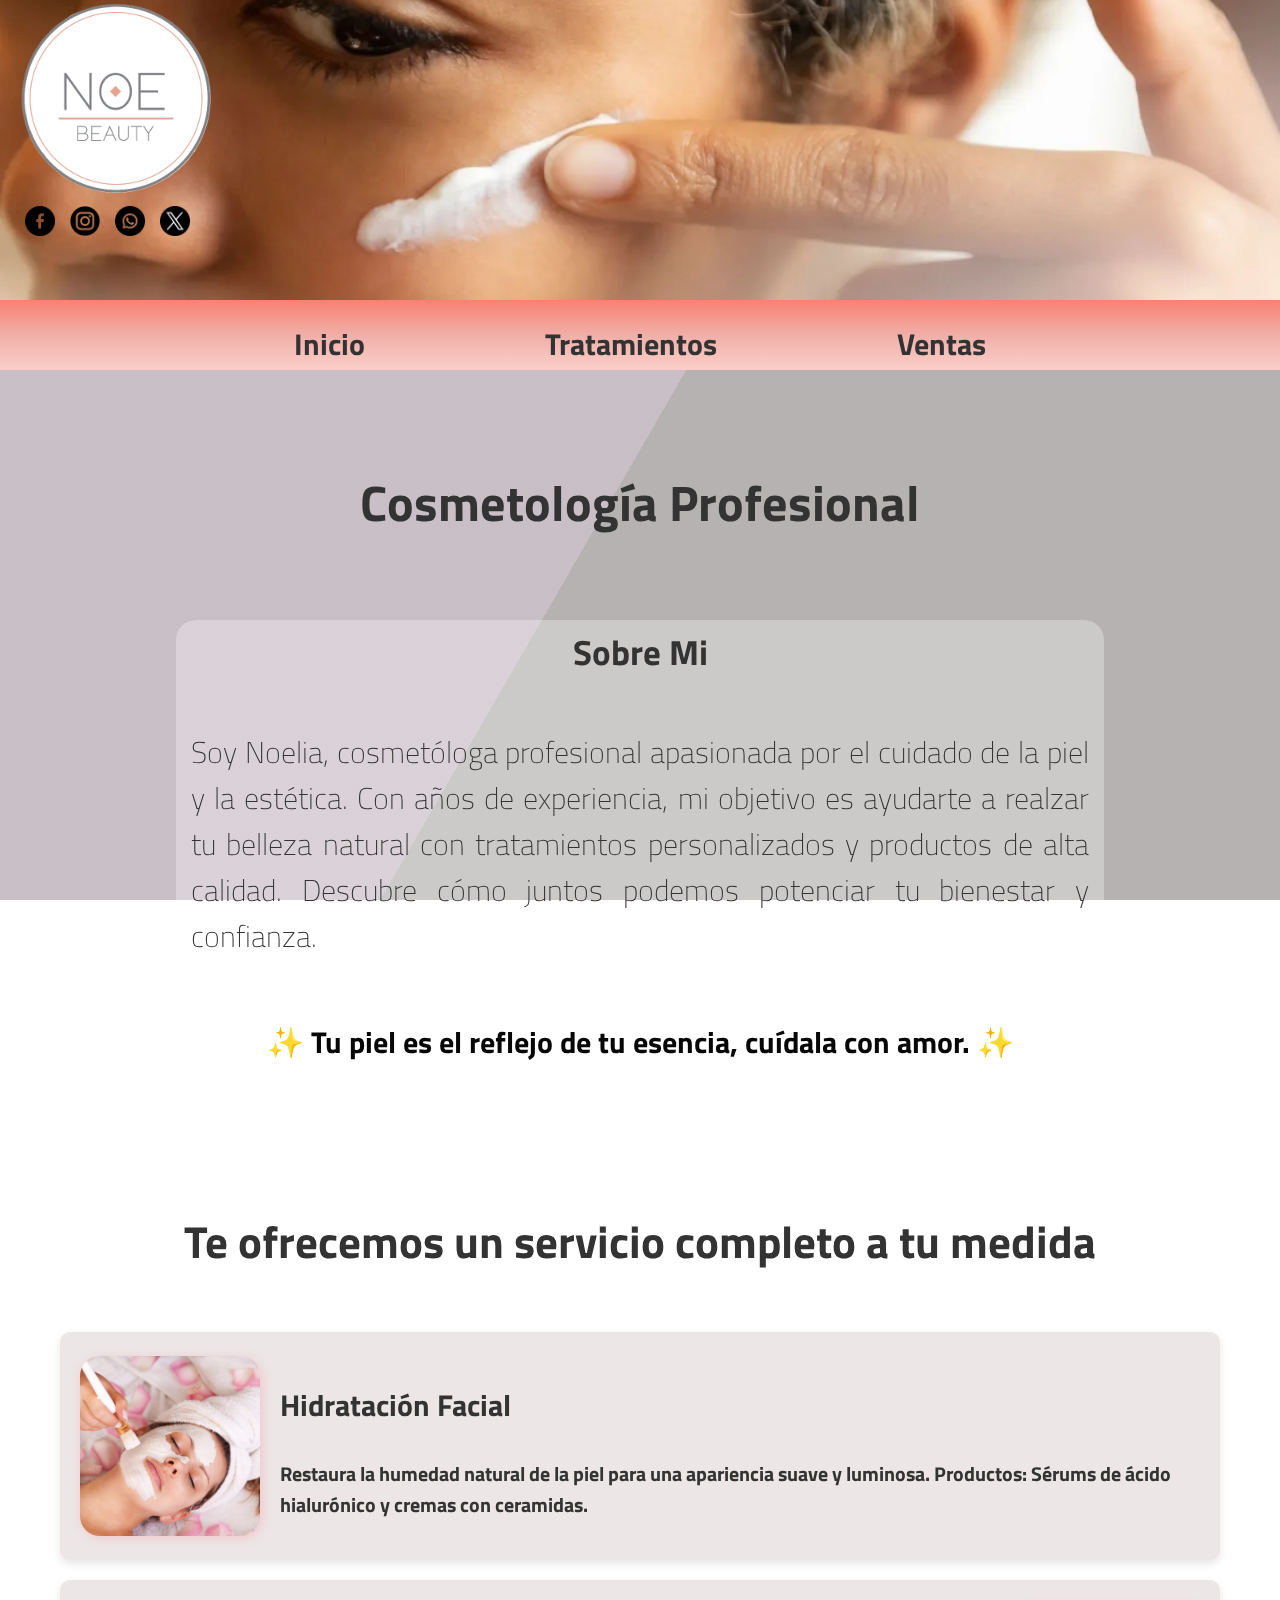
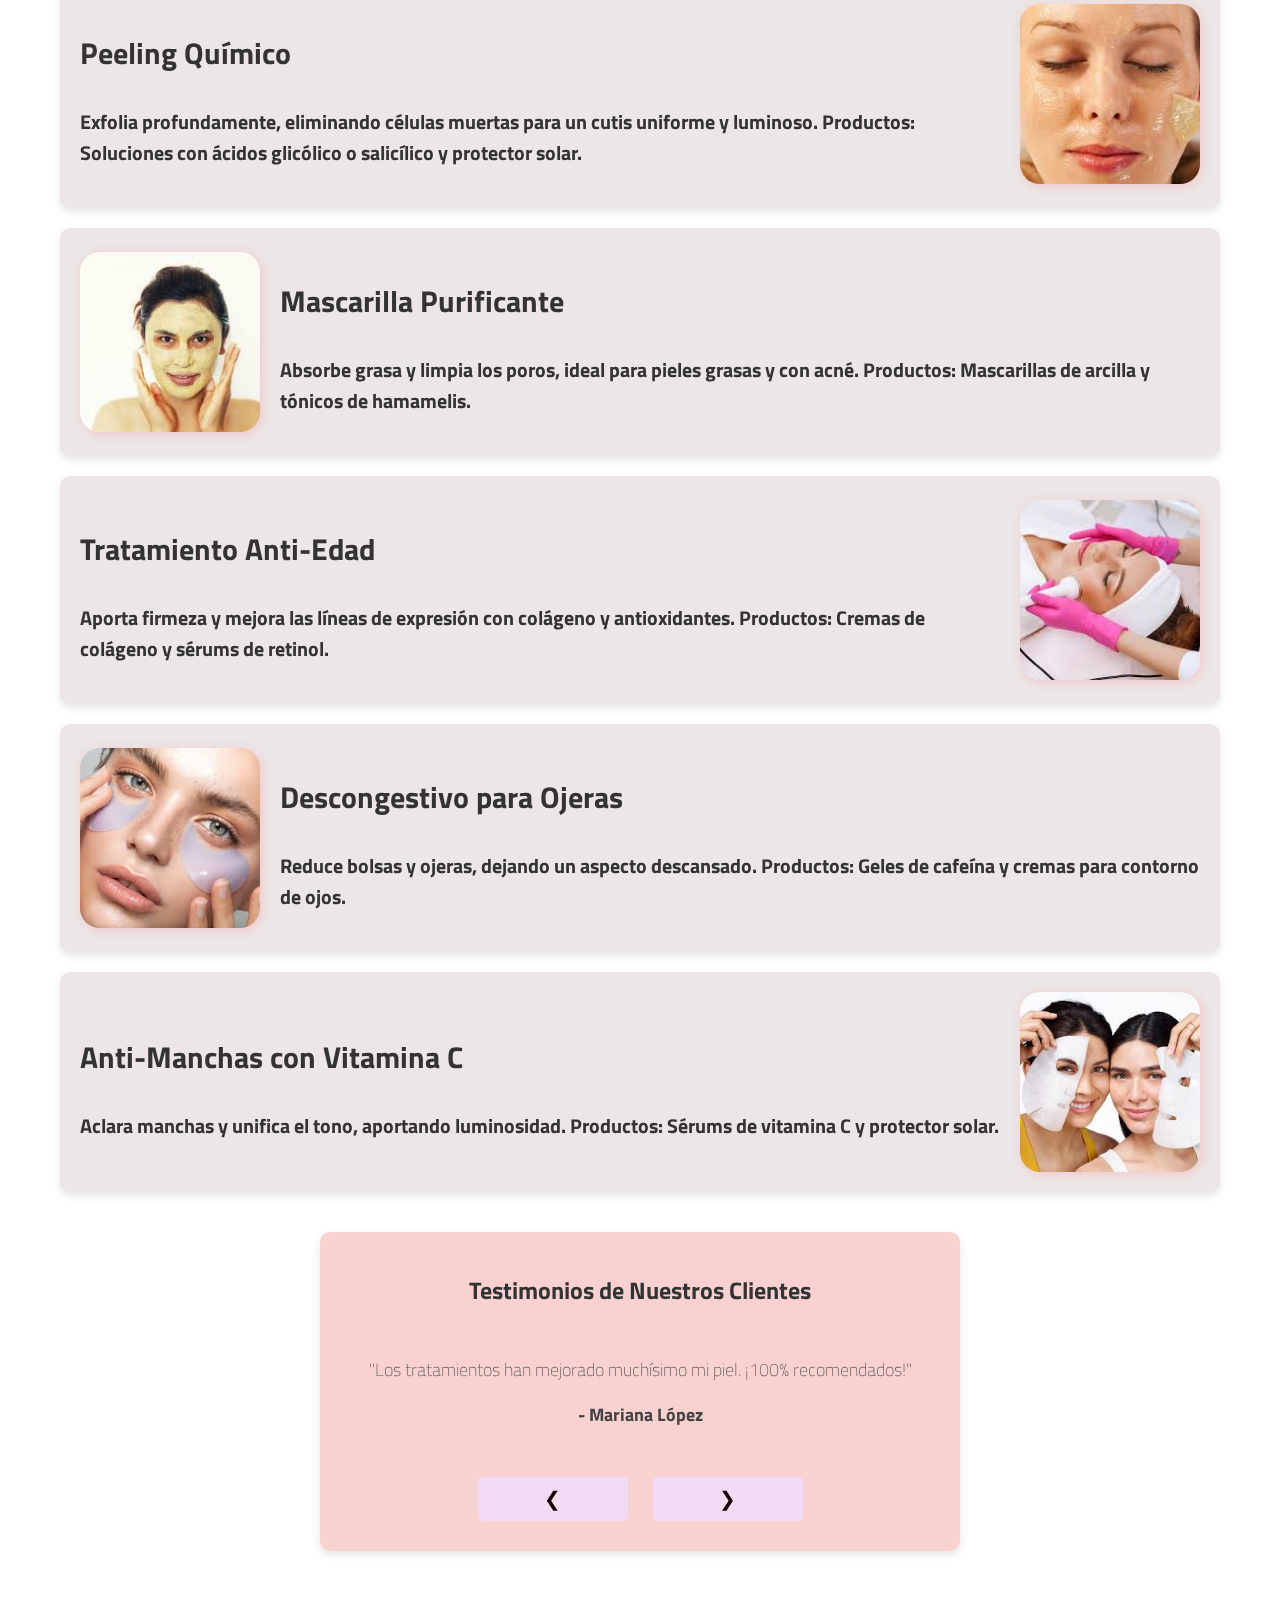
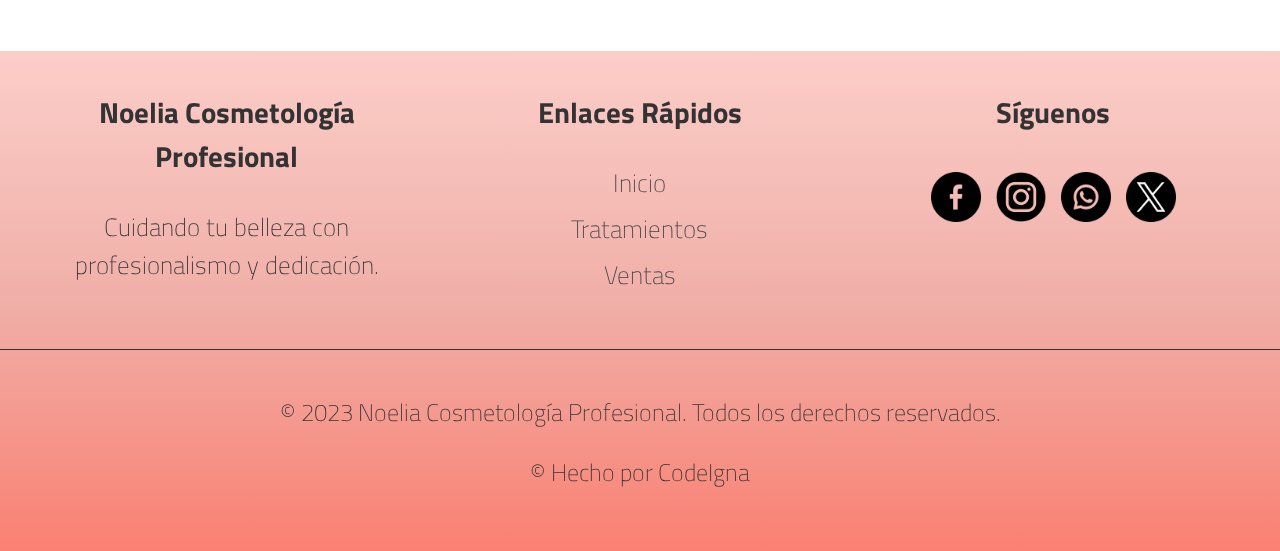
<file: index.html>
<!DOCTYPE html>
<html lang="es">
<head>
    <!-- Metadatos básicos del documento -->
    <meta charset="UTF-8"> <!-- Define la codificación de caracteres para soportar caracteres especiales en español -->
    <meta name="viewport" content="width=device-width, initial-scale=1.0"> <!-- Permite adaptar el diseño a dispositivos móviles -->
    <title>Inicio - Noelia Cosmetología Profesional</title> <!-- Título que aparece en la pestaña del navegador -->
    <link rel="stylesheet" href="styles.css"> <!-- Vincula el archivo CSS para los estilos de la página -->
    <style>
        @import url('https://fonts.googleapis.com/css2?family=Lora:ital,wght@0,400..700;1,400..700&family=Titillium+Web:ital,wght@0,200;0,300;0,400;0,600;0,700;0,900;1,200;1,300;1,400;1,600;1,700&display=swap');
        </style>



</head>
<body>
    <!-- Encabezado principal de la página -->
    <header>
        <div class="bg"></div>
        <div class="bg bg2"></div>
        <div class="bg bg3"></div>
       
        <!-- Banner animado debajo de la sección de redes sociales y logo -->
        <div class="banner-animado">
            <div class="logo">
                <img src="img/logo.png" alt="Logo de Noelia"> <!-- Imagen del logo con un texto alternativo -->
            </div>
            <!-- Íconos de redes sociales -->
            <div class="redes-sociales">
                <a href="#" class="social-icon"><img src="img/facebook.png" alt="Facebook"></a> <!-- Enlace a Facebook -->
                <a href="#" class="social-icon"><img src="img/instagram.png" alt="Instagram"></a> <!-- Enlace a Instagram -->
                <a href="#" class="social-icon"><img src="img/whatsapp.png" alt="WhatsApp"></a> <!-- Enlace a WhatsApp -->
                <a href="#" class="social-icon"><img src="img/gorjeo.png" alt="X"></a> <!-- Enlace a la red social X (Twitter) -->
            </div>
        </div>
       

        <!-- Barra de navegación -->
        <nav>
            <ul>
                <li><a href="index.html">Inicio</a></li>
                <li><a href="tratamientos.html">Tratamientos</a></li>
               
                <li><a href="ventas.html">Ventas</a></li>
            </ul>
        </nav>
    </header>

    <!-- Contenido principal de la página -->
    <main>

        




        <!-- Título de bienvenida -->
        <h1 class="titulo" >Cosmetología Profesional</h1>

        <!-- Sección de introducción sobre Noelia -->
        <section class="introduccion">
            <h2>Sobre Mi</h2>
            <p >Soy Noelia, cosmetóloga profesional apasionada por el cuidado de la piel y la estética. Con años de experiencia, mi objetivo es ayudarte a realzar tu belleza natural con tratamientos personalizados y productos de alta calidad. Descubre cómo juntos podemos potenciar tu bienestar y confianza.

                <br><p class="frase">✨ Tu piel es el reflejo de tu esencia, cuídala con amor. ✨</p></p>
        </section>
    
        
          

            <!-- Repite el mismo formato para otros tratamientos -->
            <section class="tratamientos">
                <h2 >Te ofrecemos un servicio completo a tu medida</h2>
            
                <div class="tratamiento">
                    <div class="tratamiento-info">
                        <h3><a href="tratamientos.html#hidratacion">Hidratación Facial</a></h3>
                        <p>Restaura la humedad natural de la piel para una apariencia suave y luminosa. Productos: Sérums de ácido hialurónico y cremas con ceramidas.</p>
                    </div>
                    <img src="img/hidratacion.jpg" alt="Hidratación Facial">
                </div>
            
                <div class="tratamiento">
                    <div class="tratamiento-info">
                        <h3><a href="tratamientos.html#peeling-quimico">Peeling Químico</a></h3>
                        <p>Exfolia profundamente, eliminando células muertas para un cutis uniforme y luminoso. Productos: Soluciones con ácidos glicólico o salicílico y protector solar.</p>
                    </div>
                    <img src="img/peeling.jpeg" alt="Peeling Químico">
                </div>
            
                <div class="tratamiento">
                    <div class="tratamiento-info">
                        <h3><a href="tratamientos.html#mascarilla-purificante">Mascarilla Purificante</a></h3>
                        <p>Absorbe grasa y limpia los poros, ideal para pieles grasas y con acné. Productos: Mascarillas de arcilla y tónicos de hamamelis.</p>
                    </div>
                    <img src="img/mascarilla.jpeg" alt="Mascarilla Purificante">
                </div>
            
                <div class="tratamiento">
                    <div class="tratamiento-info">
                        <h3><a href="tratamientos.html#anti-edad">Tratamiento Anti-Edad</a></h3>
                        <p>Aporta firmeza y mejora las líneas de expresión con colágeno y antioxidantes. Productos: Cremas de colágeno y sérums de retinol.</p>
                    </div>
                    <img src="img/anti.jpeg" alt="Tratamiento Anti-Edad">
                </div>
            
                <div class="tratamiento">
                    <div class="tratamiento-info">
                        <h3><a href="tratamientos.html#descongestivo-ojeras">Descongestivo para Ojeras</a></h3>
                        <p>Reduce bolsas y ojeras, dejando un aspecto descansado. Productos: Geles de cafeína y cremas para contorno de ojos.</p>
                    </div>
                    <img src="img/descong.jpeg" alt="Descongestivo para Ojeras">
                </div>
            
                <div class="tratamiento">
                    <div class="tratamiento-info">
                        <h3><a href="tratamientos.html#anti-manchas">Anti-Manchas con Vitamina C</a></h3>
                        <p>Aclara manchas y unifica el tono, aportando luminosidad. Productos: Sérums de vitamina C y protector solar.</p>
                    </div>
                    <img src="img/manchas.jpeg" alt="Anti-Manchas con Vitamina C">
                </div>
            </section>
            


        <section class="testimonios">
            <h2>Testimonios de Nuestros Clientes</h2>
            <div class="testimonios-contenedor">
                <div class="testimonio activo">
                    <p>"Los tratamientos han mejorado muchísimo mi piel. ¡100% recomendados!"</p>
                    <h4>- Mariana López</h4>
                </div>
                <div class="testimonio">
                    <p>"Un servicio excelente y productos de calidad. Volveré sin duda."</p>
                    <h4>- Carlos Fernández</h4>
                </div>
                <div class="testimonio">
                    <p>"Desde que probé el tratamiento para ojeras, mi rostro luce más descansado."</p>
                    <h4>- Ana Rodríguez</h4>
                </div>
            </div>
            
            <div class="botones-testimonio">
                <button class="prev" onclick="cambiarTestimonio(-1)">&#10094;</button>
                <button class="next" onclick="cambiarTestimonio(1)">&#10095;</button>
            </div>
        </section>
    </main>

    <!-- Pie de página con contenido adicional y enlaces -->
    <footer>
        <div class="footer-content">
            <!-- Información del negocio -->
            <div class="footer-section">
                <h3>Noelia Cosmetología Profesional</h3>
                <p>Cuidando tu belleza con profesionalismo y dedicación.</p>
            </div>
    
            <!-- Enlaces rápidos -->
            <div class="footer-section">
                <h3>Enlaces Rápidos</h3>
                <ul class="footer-links">
                    <li><a href="index.html">Inicio</a></li>
                    <li><a href="tratamientos.html">Tratamientos</a></li>
                   
                    <li><a href="ventas.html">Ventas</a></li>
                </ul>
            </div>
    
            <!-- Redes sociales -->
            <div class="footer-section">
                <h3>Síguenos</h3>
                <ul class="footer-redes">
                    <li><a href="#"><img src="img/facebook.png" alt="Facebook"></a></li>
                    <li><a href="#"><img src="img/instagram.png" alt="Instagram"></a></li>
                    <li><a href="#"><img src="img/whatsapp.png" alt="WhatsApp"></a></li>
                    <li><a href="#"><img src="img/gorjeo.png" alt="X"></a></li>
                </ul>
            </div>
        </div>
    
        <!-- Derechos reservados -->
        <div class="footer-bottom">
            <p>&copy; 2023 Noelia Cosmetología Profesional. Todos los derechos reservados.</p>
            <p>&copy; Hecho por CodeIgna</p>
        </div>
    </footer>
    

    <!-- Script JavaScript para la funcionalidad de la página -->
    <script src="script.js"></script>
    <script>
        let indiceTestimonio = 0;
        mostrarTestimonio(indiceTestimonio);
    
        function cambiarTestimonio(n) {
            mostrarTestimonio(indiceTestimonio += n);
        }
    
        function mostrarTestimonio(n) {
            let testimonios = document.querySelectorAll(".testimonio");
    
            if (n >= testimonios.length) { 
                indiceTestimonio = 0; 
            }
            if (n < 0) { 
                indiceTestimonio = testimonios.length - 1; 
            }
    
            testimonios.forEach(test => test.classList.remove("activo"));
            testimonios[indiceTestimonio].classList.add("activo");
        }
    </script>
</body>
</html>
</file>
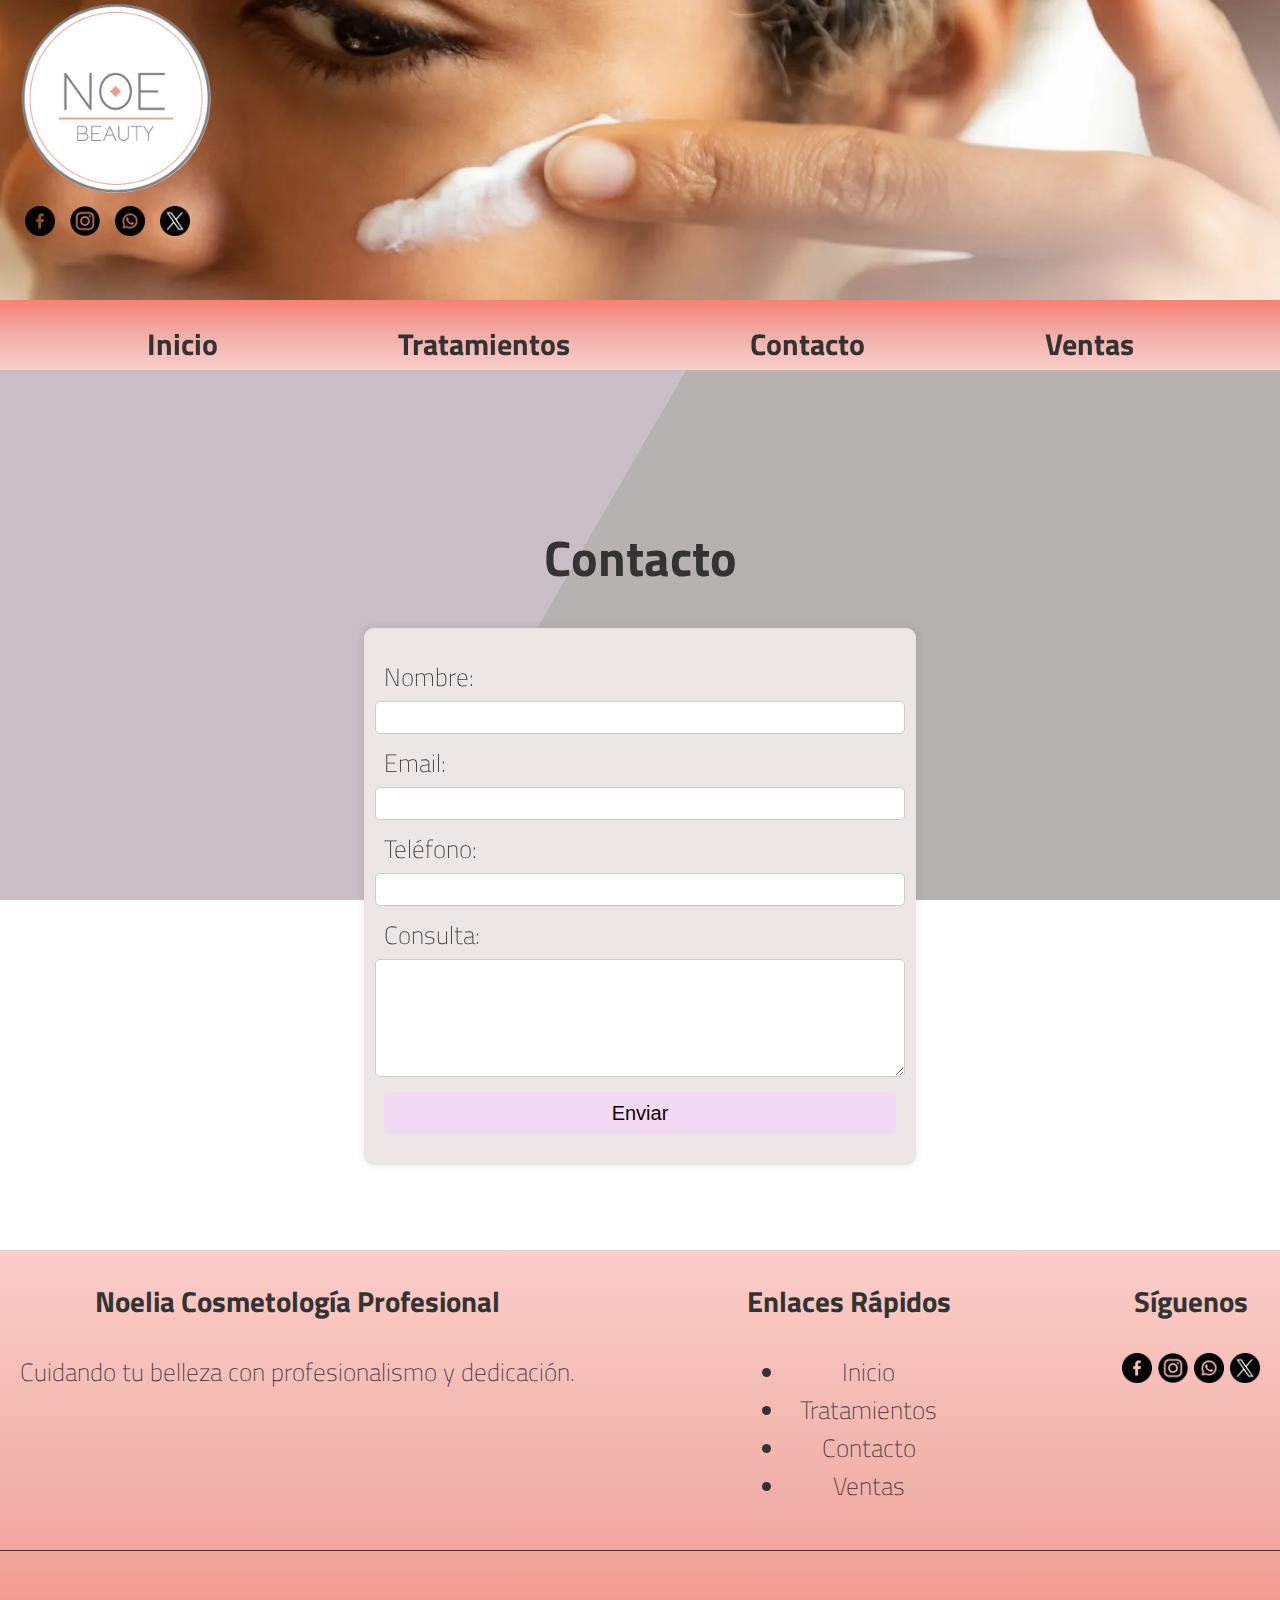
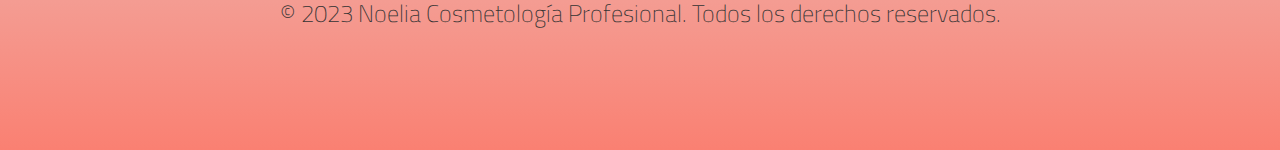
<file: contacto.html>
<!DOCTYPE html>
<html lang="es">
<head>
    <meta charset="UTF-8">
    <meta name="viewport" content="width=device-width, initial-scale=1.0">
    <title>Contacto - Noelia Cosmetología Profesional</title>
    <link rel="stylesheet" href="styles.css">
    <style>
        @import url('https://fonts.googleapis.com/css2?family=Lora:ital,wght@0,400..700;1,400..700&family=Titillium+Web:ital,wght@0,200;0,300;0,400;0,600;0,700;0,900;1,200;1,300;1,400;1,600;1,700&display=swap');
        </style>
</head>
<body>
    <header>
       
        <div class="bg"></div>
        <div class="bg bg2"></div>
        <div class="bg bg3"></div>
        <!-- Banner animado debajo de la sección de redes sociales y logo -->
        <div class="banner-animado">
            <div class="logo">
                <img src="img/logo.png" alt="Logo de Noelia"> <!-- Imagen del logo con un texto alternativo -->
            </div>
            <!-- Íconos de redes sociales -->
            <div class="redes-sociales">
                <a href="#" class="social-icon"><img src="img/facebook.png" alt="Facebook"></a> <!-- Enlace a Facebook -->
                <a href="#" class="social-icon"><img src="img/instagram.png" alt="Instagram"></a> <!-- Enlace a Instagram -->
                <a href="#" class="social-icon"><img src="img/whatsapp.png" alt="WhatsApp"></a> <!-- Enlace a WhatsApp -->
                <a href="#" class="social-icon"><img src="img/gorjeo.png" alt="X"></a> <!-- Enlace a la red social X (Twitter) -->
            </div>
        </div>
       

        <!-- Barra de navegación -->
        <nav>
            <ul>
                <li><a href="index.html">Inicio</a></li>
                <li><a href="tratamientos.html">Tratamientos</a></li>
                <li><a href="contacto.html">Contacto</a></li>
                <li><a href="ventas.html">Ventas</a></li>
            </ul>
        </nav>
    </header>

    <main class="formulario">
        <h1 class="h1">Contacto</h1>
        <form id="formulario-contacto">
            <label for="nombre">Nombre:</label>
            <input type="text" id="nombre" name="nombre" required>
    
            <label for="email">Email:</label>
            <input type="email" id="email" name="email" required>
    
            <label for="telefono">Teléfono:</label>
            <input type="tel" id="telefono" name="telefono" required>
    
            <label for="consulta">Consulta:</label>
            <textarea id="consulta" name="consulta" required></textarea>
    
            <button type="submit">Enviar</button>
        </form>
    </main>

    <footer>
        <div class="footer-content">
            <div class="footer-left">
                <h3>Noelia Cosmetología Profesional</h3>
                <p>Cuidando tu belleza con profesionalismo y dedicación.</p>
            </div>
            <div class="footer-center">
                <h3>Enlaces Rápidos</h3>
                <ul>
                    <li><a href="index.html">Inicio</a></li>
                    <li><a href="tratamientos.html">Tratamientos</a></li>
                    <li><a href="contacto.html">Contacto</a></li>
                    <li><a href="ventas.html">Ventas</a></li>
                </ul>
            </div>
            <div class="footer-right">
                <h3>Síguenos</h3>
                <div class="footer-redes-sociales">
                    <a href="#" class="social-icon"><img src="img/facebook.png" alt="Facebook"></a>
                    <a href="#" class="social-icon"><img src="img/instagram.png" alt="Instagram"></a>
                    <a href="#" class="social-icon"><img src="img/whatsapp.png" alt="WhatsApp"></a>
                    <a href="#" class="social-icon"><img src="img/gorjeo.png" alt="X"></a>
                </div>
            </div>
        </div>
        <div class="footer-bottom">
            <p>&copy; 2023 Noelia Cosmetología Profesional. Todos los derechos reservados.</p>
        </div>
    </footer>

    <script src="script.js"></script>
</body>
</html>
</file>
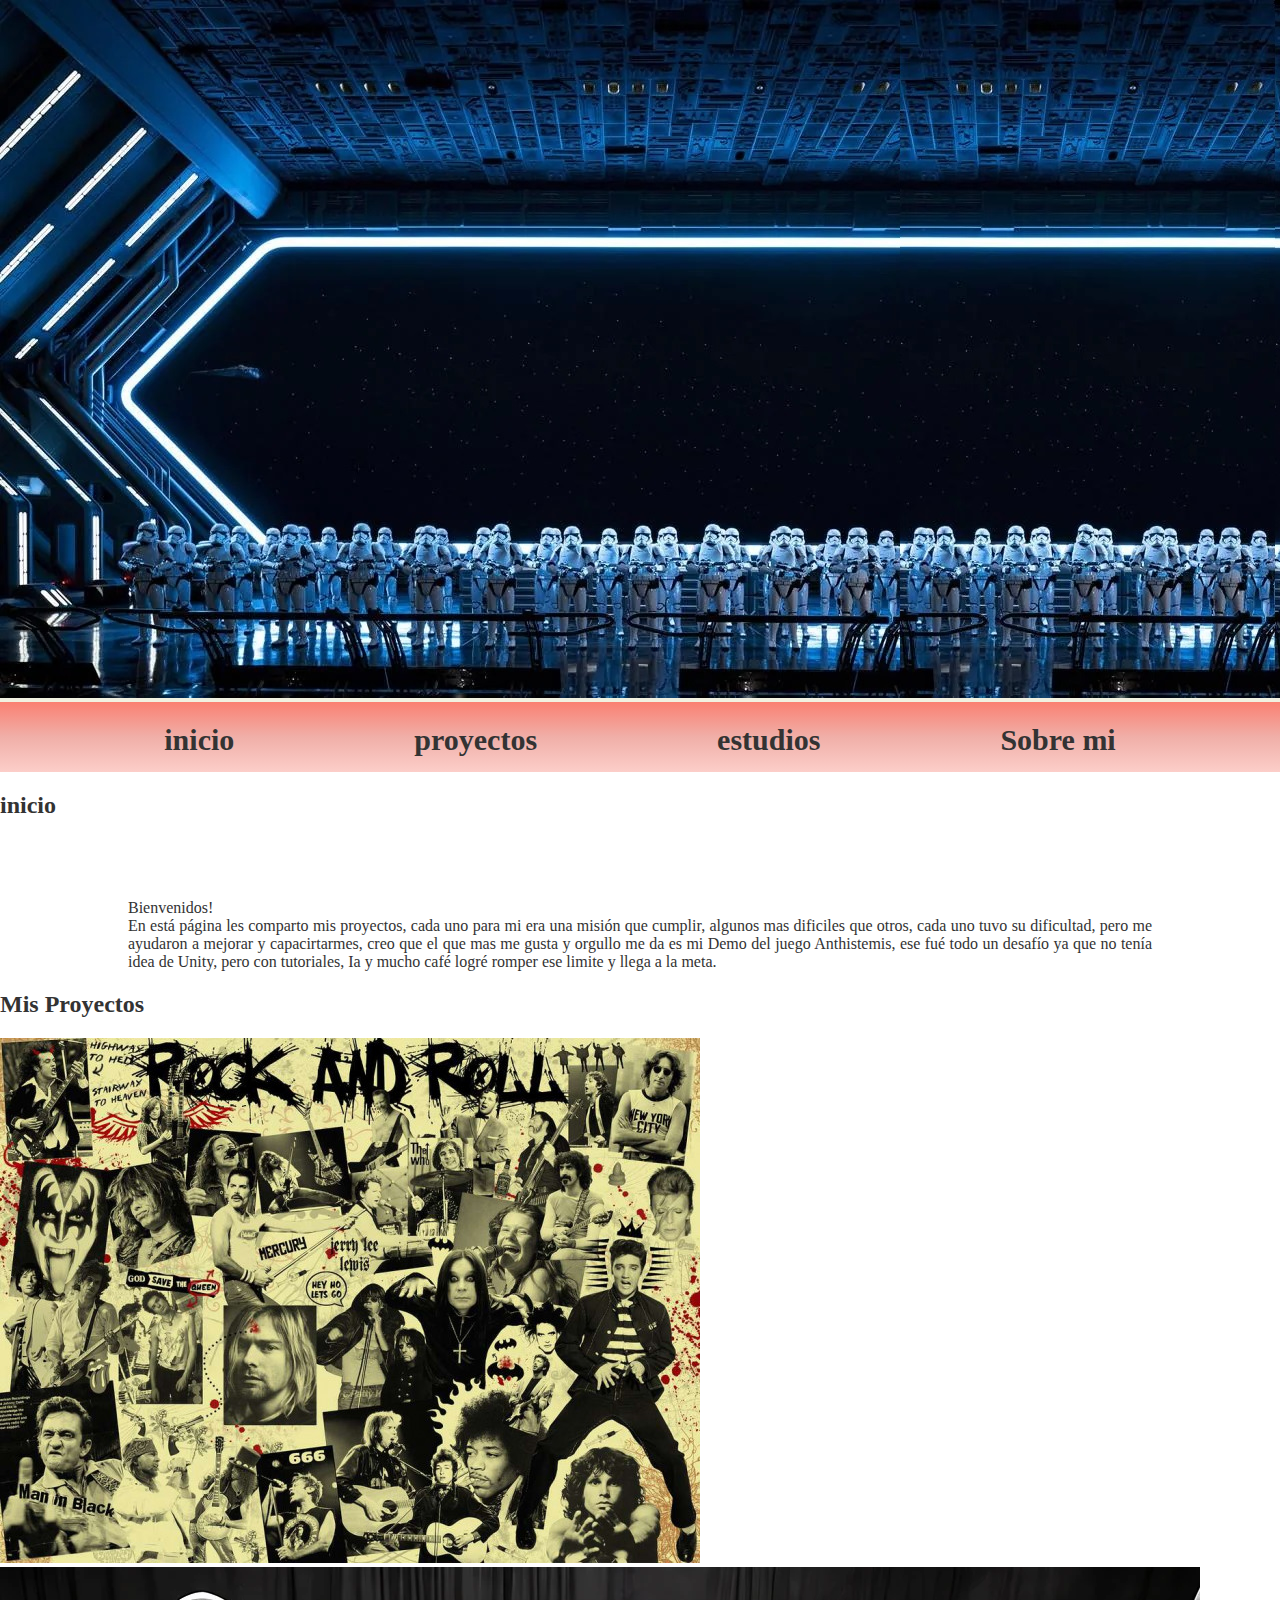
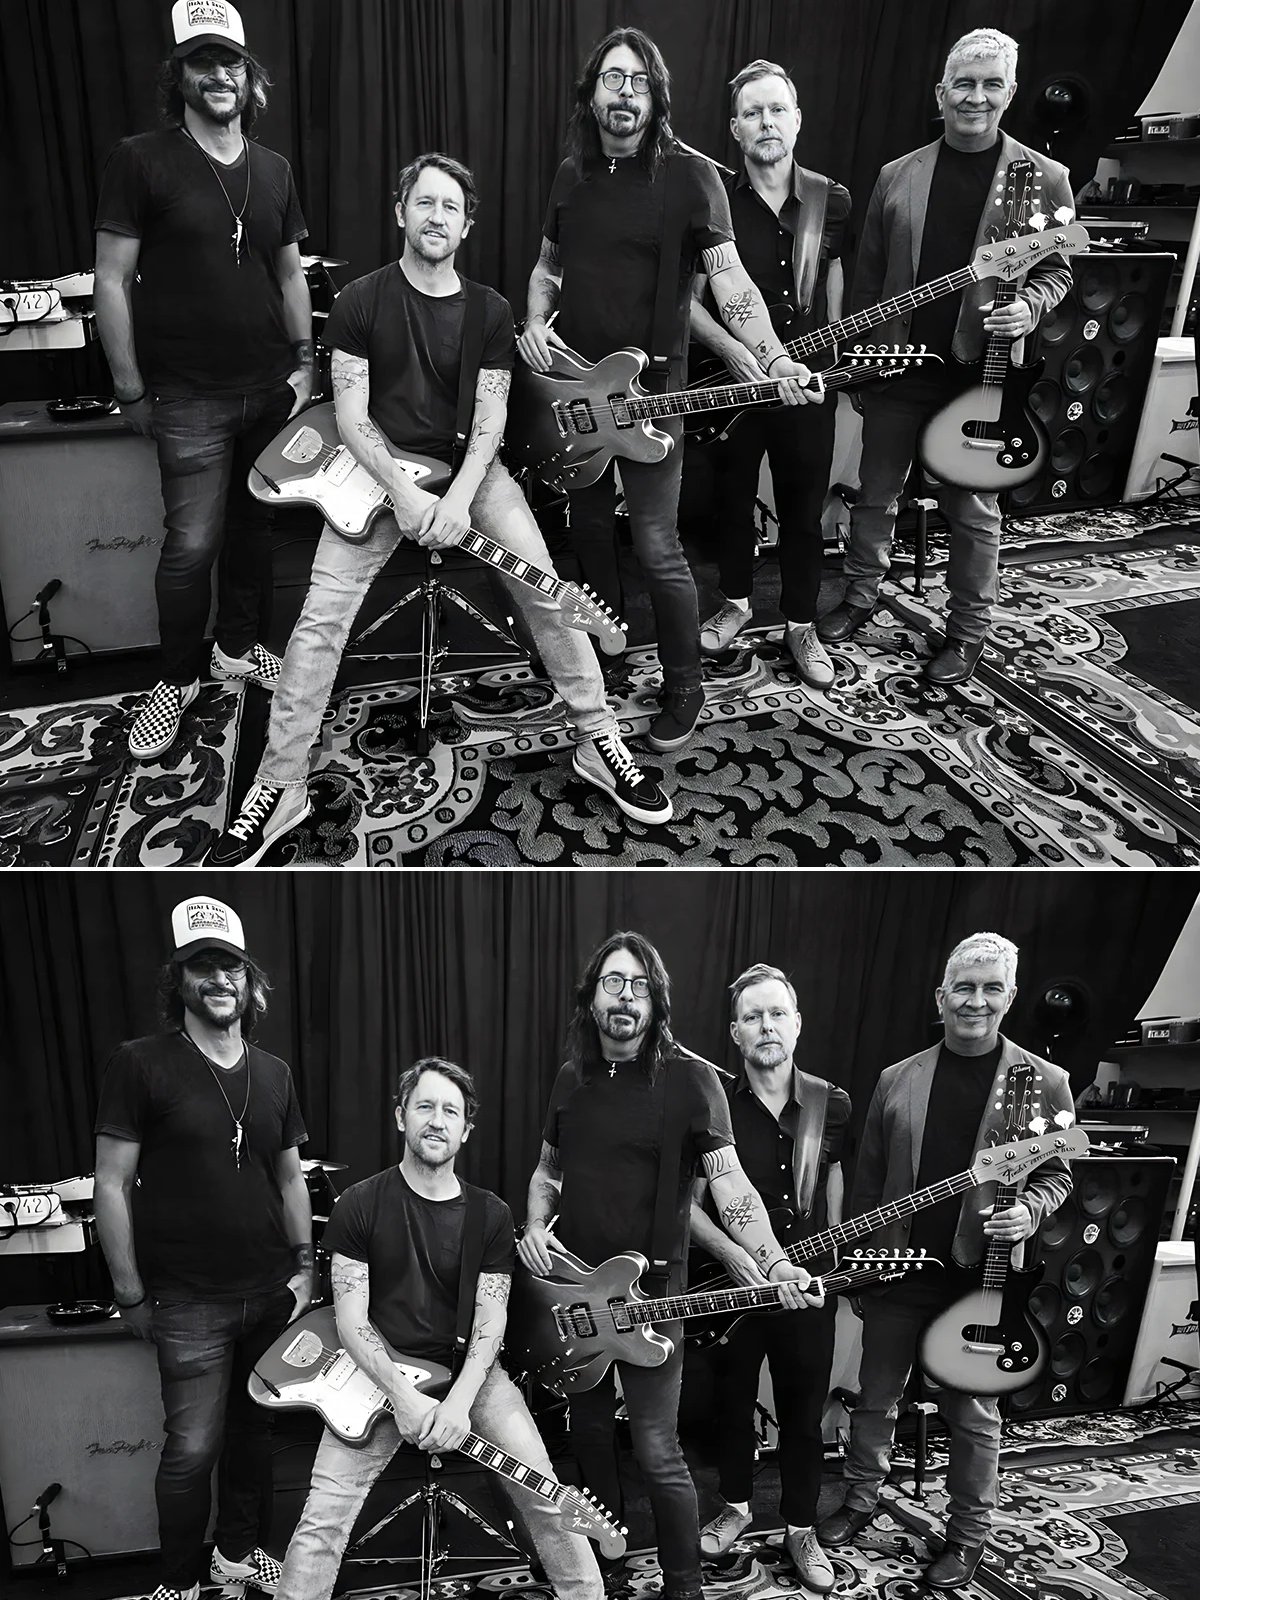
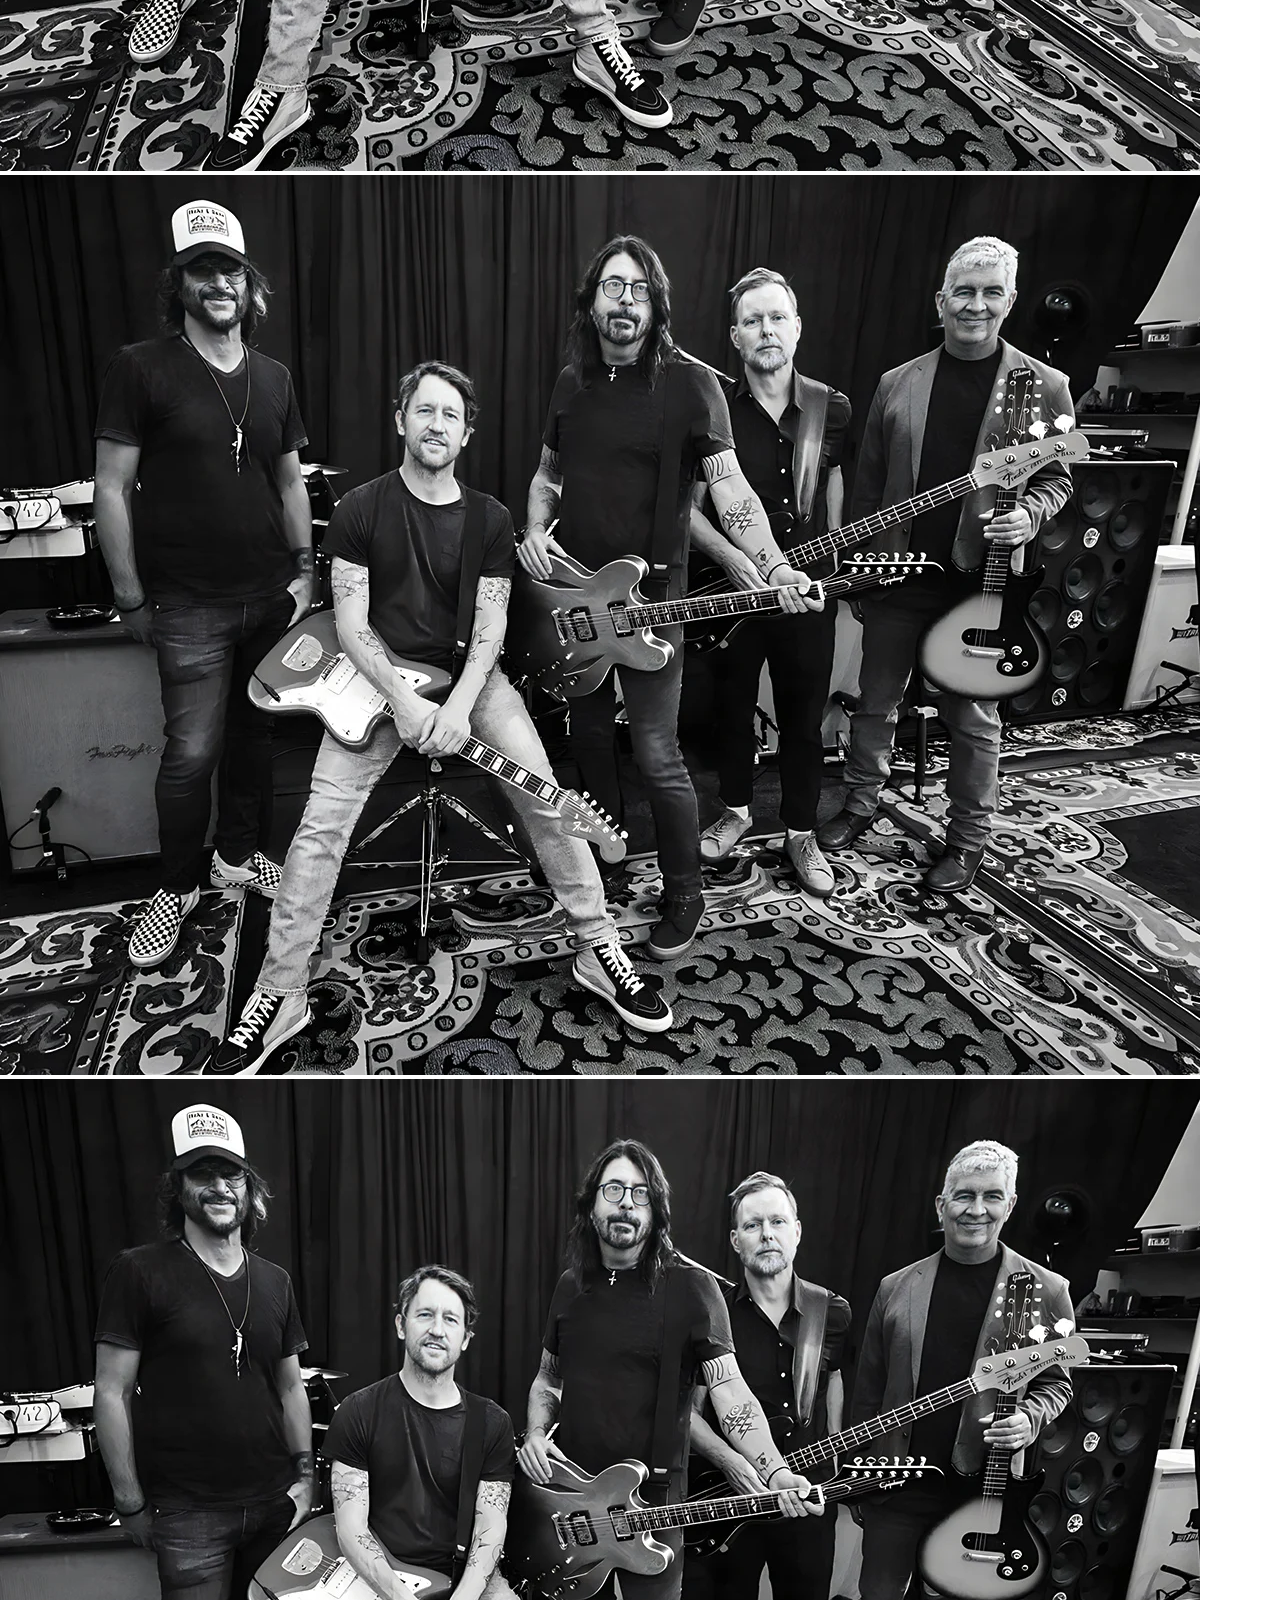
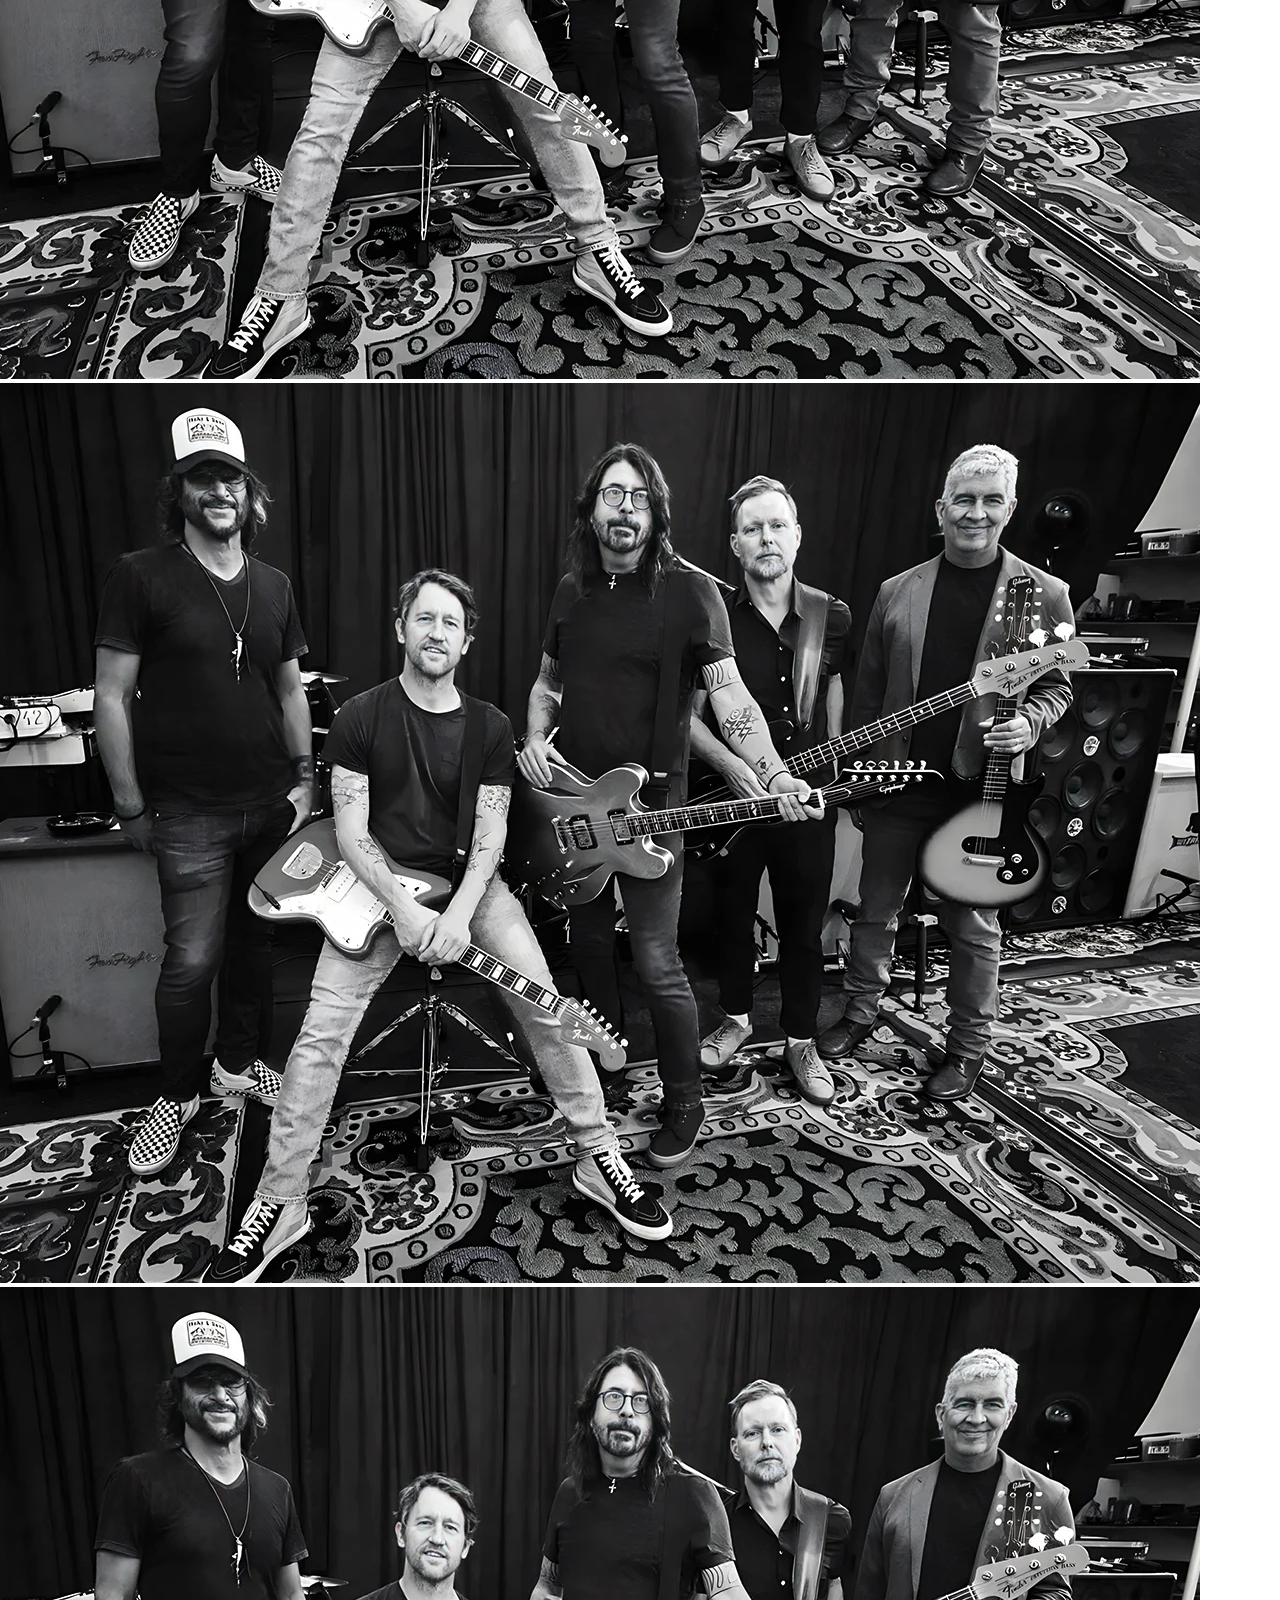
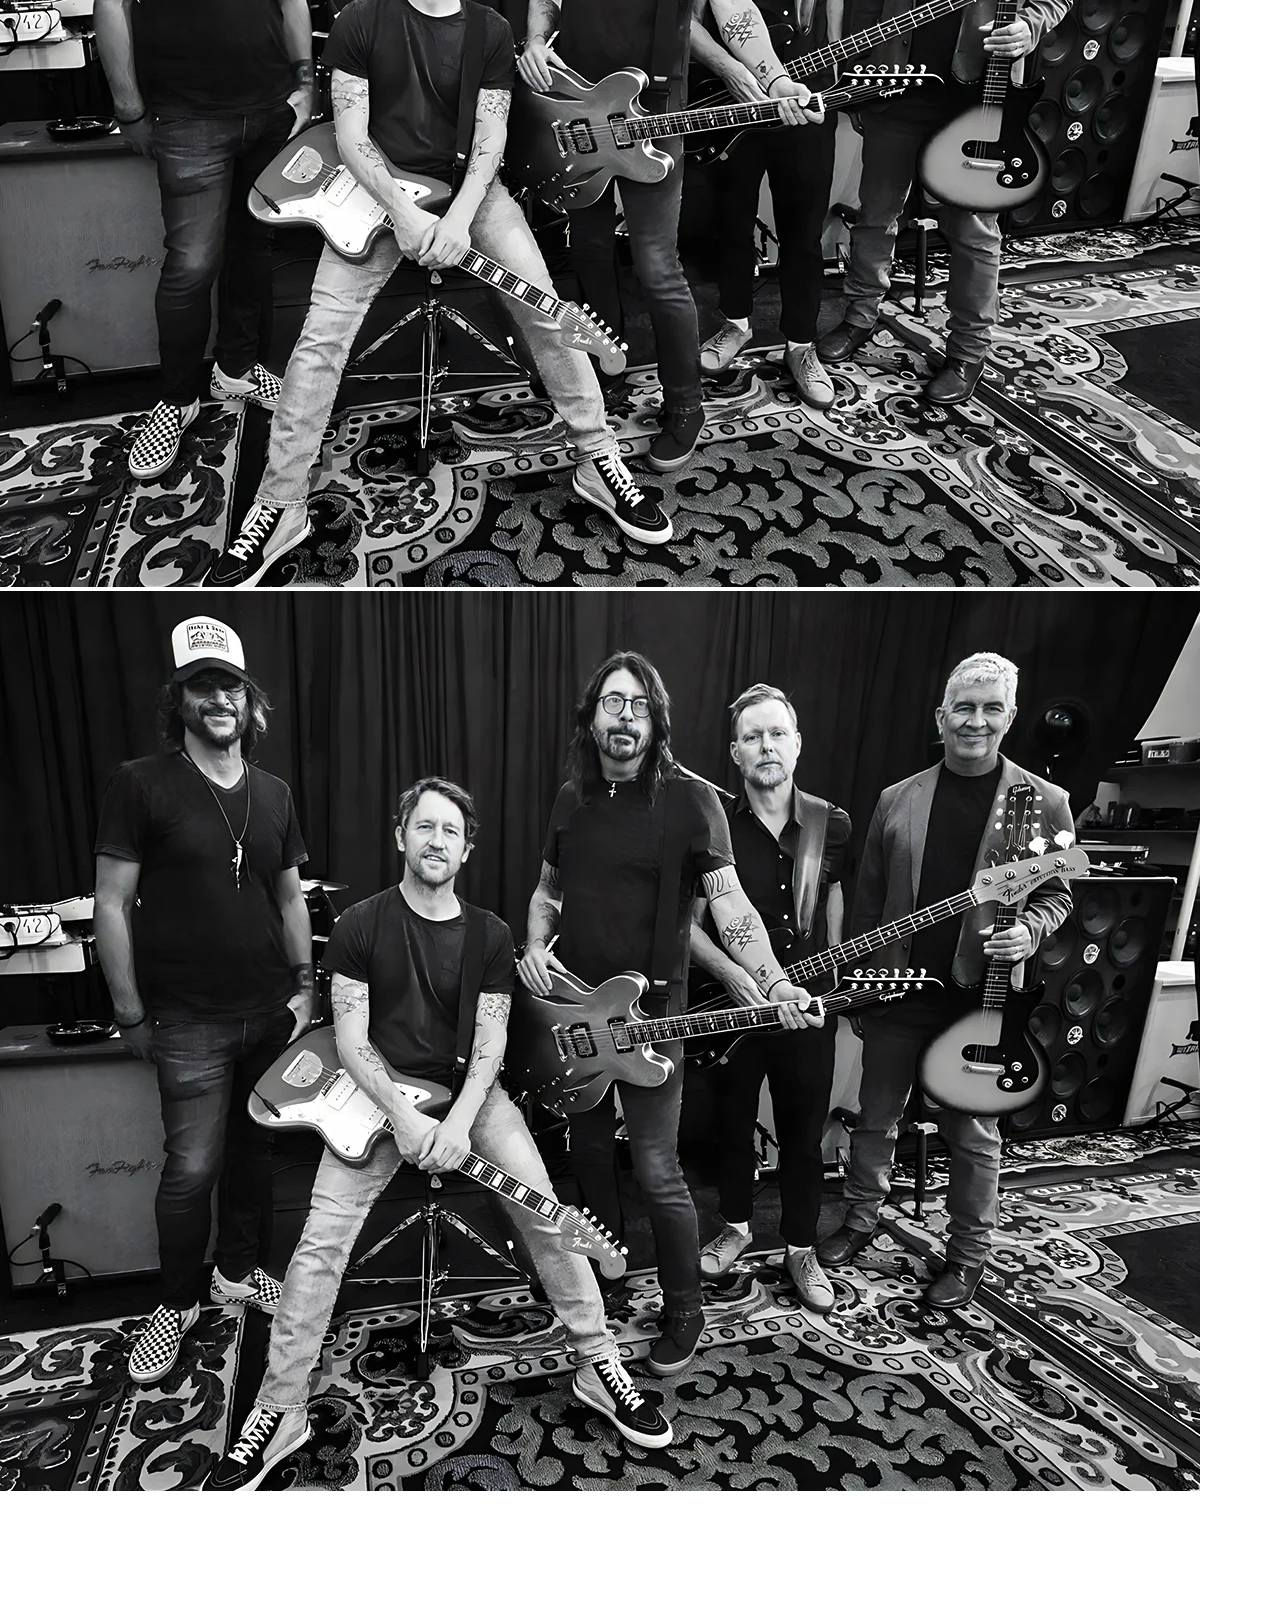
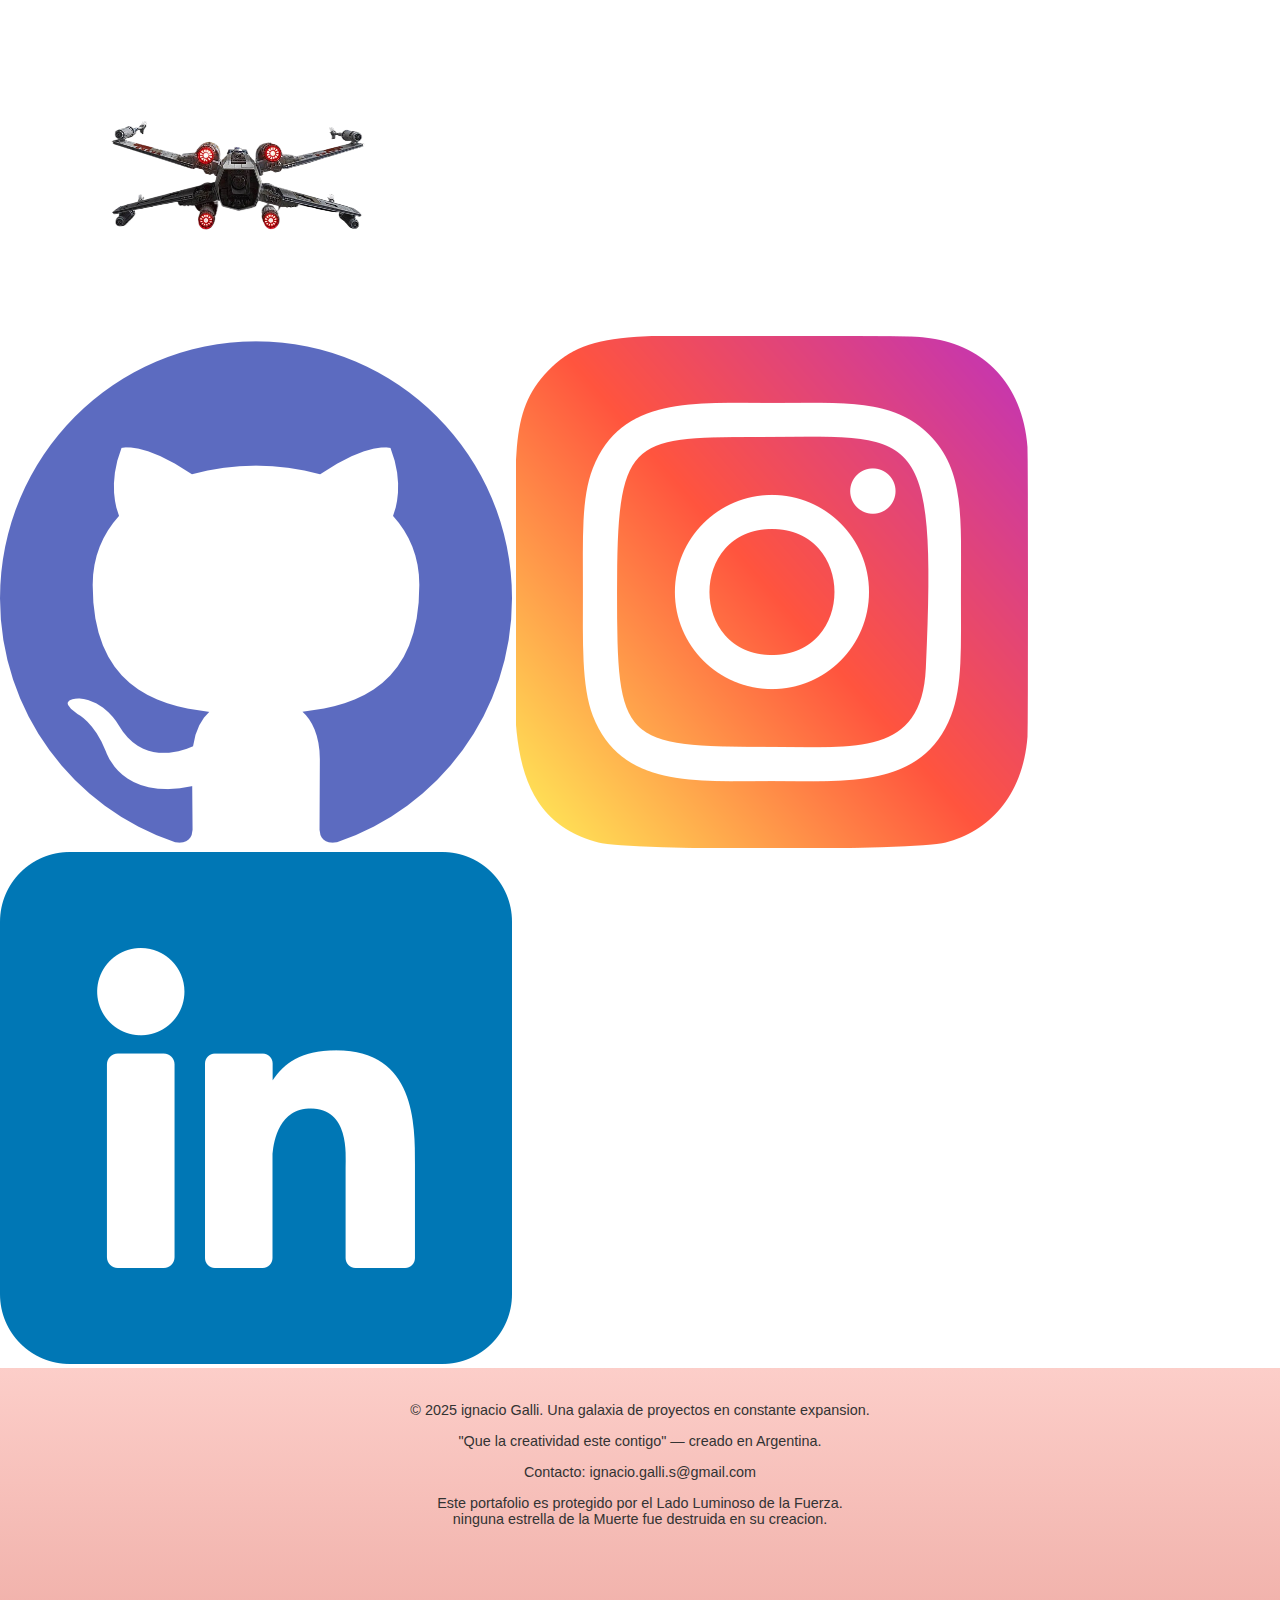
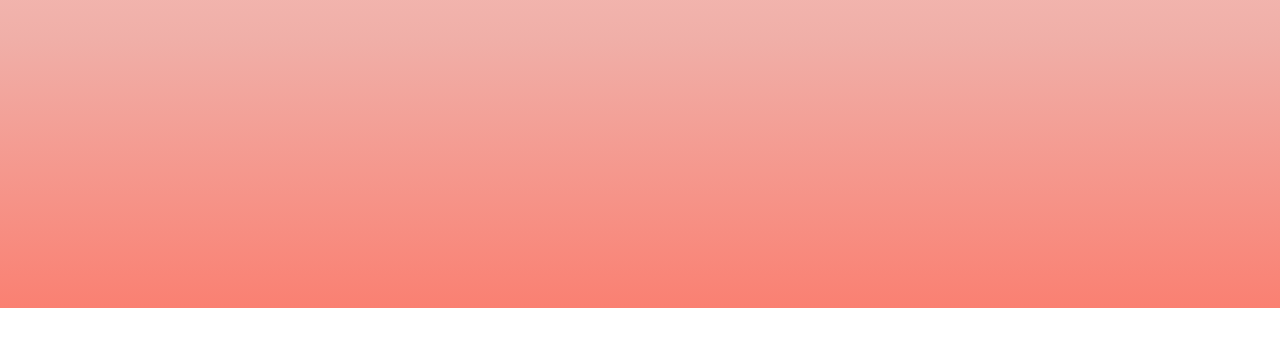
<file: inicio.html>
<!DOCTYPE html>
<html lang="es">
<head>
    <meta charset="UTF-8">
    <meta name="viewport" content="width=device-width, initial-scale=1.0">
    <title>Proyectos</title>
    <link rel="stylesheet" href="styles.css">
    <link href="https://fonts.cdnfonts.com/css/star-wars" rel="stylesheet">
</head>
<body>
    <header>
        <div id="banner">
            <img src="/imagen/hangar2.jpg" alt="Banner de Star Wars" id="banner-image">
        </div>
        <nav>
            <ul>
                <li><a href="index.html"><span>inicio</span></a></li>
                <li><a href="inicio.html"><span>proyectos</span></a></li>
                <li><a href="estudios.html" target="_blank"><span>estudios</span></a></li>
                <li><a href="index3.html"><span>Sobre mi</span></a></li>
            </ul>
        </nav>
    </header>

    <div id="portfolio-content">
        <section id="inicio">
            <h2>inicio</h2>
                
                    <p class="introduccion">
                        
                            Bienvenidos!<br>
                            En está página les comparto mis proyectos, cada uno para mi era una misión que cumplir, algunos mas dificiles que otros,
                            cada uno tuvo su dificultad, pero me ayudaron a mejorar y capacirtarmes, creo que el que mas me gusta y orgullo me da 
                            es mi Demo del juego Anthistemis, ese fué todo un desafío ya que no tenía idea de Unity, pero con tutoriales, Ia y mucho café
                            logré romper ese limite y llega a la meta.
                    </p>
        
        </section>

        <section id="proyectos">
            <h2>Mis Proyectos</h2>
            <div class="projects-container">
                <a href="proyecto1.html" target="#">
                    <img src="imagen/fondo.jpg" alt="Proyecto 1">
                </a>
                <a href="proyecto2.html" target="_blank">
                    <img src="imagen/foo.jpg" alt="Proyecto 2">
                </a>
                <a href="proyecto3.html" target="_blank">
                    <img src="imagen/foo.jpg" alt="Proyecto 3">
                </a>
                <a href="proyecto4.html" target="_blank">
                    <img src="imagen/foo.jpg" alt="Proyecto 4">
                </a>
                <a href="proyecto5.html" target="_blank">
                    <img src="imagen/foo.jpg" alt="Proyecto 5">
                </a>
                <a href="proyecto6.html" target="_blank">
                    <img src="imagen/foo.jpg" alt="Proyecto 6">
                </a>

                <a href="proyecto6.html" target="_blank">
                    <img src="imagen/foo.jpg" alt="Proyecto 6">
                </a>

                <a href="proyecto6.html" target="_blank">
                    <img src="imagen/foo.jpg" alt="Proyecto 6">
                </a>
            </div>
        </section>
    </div>

    <svg id="laser-container"></svg>

    <div id="starship-container">
        <img id="starship-interior" src="/imagen/nave.png" alt="Interior de la nave espacial">
    </div>

    <div class="redes">
        <a href="https://github.com/IgnaGalli5" target="_blank">
            <img class="logos" src="logos/github.png" alt="github">
        </a>
        <a href="https://www.instagram.com/gallosueltoo/" target="_blank">
            <img class="logos" src="logos/instagram.png" alt="instagram">
        </a>
        <a href="https://www.linkedin.com/in/ignacio-galli-soler-18b180208/" target="_blank">
            <img class="logos" src="/logos/linkedin.png" alt="linkedin">
        </a>
    </div>

    <footer style="text-align: center; padding: 20px;  color: var(--main-color); font-family: 'Star Wars', sans-serif; font-size: 0.9em; margin-bottom: 30px;">
        <div style="margin-bottom: 15px;">
          <p>© 2025 ignacio Galli. Una galaxia de proyectos en constante expansion.</p>
          <p>"Que la creatividad este contigo" — creado en Argentina.</p>
        </div>
        <div style="margin-bottom: 15px;">
          <p>Contacto: <a href="mailto:ignacio.galli.s@gmail.com" style="color: var(--hover-color); text-decoration: none;">ignacio.galli.s@gmail.com</a></p>
        </div>
        <div>
          <p>Este portafolio es protegido por el Lado Luminoso de la Fuerza.  <br>
           
               ninguna estrella de la Muerte fue destruida en su creacion.</p>
        </div>
      </footer>

    <script src="script.js"></script>
    
</body>
</html>
</file>
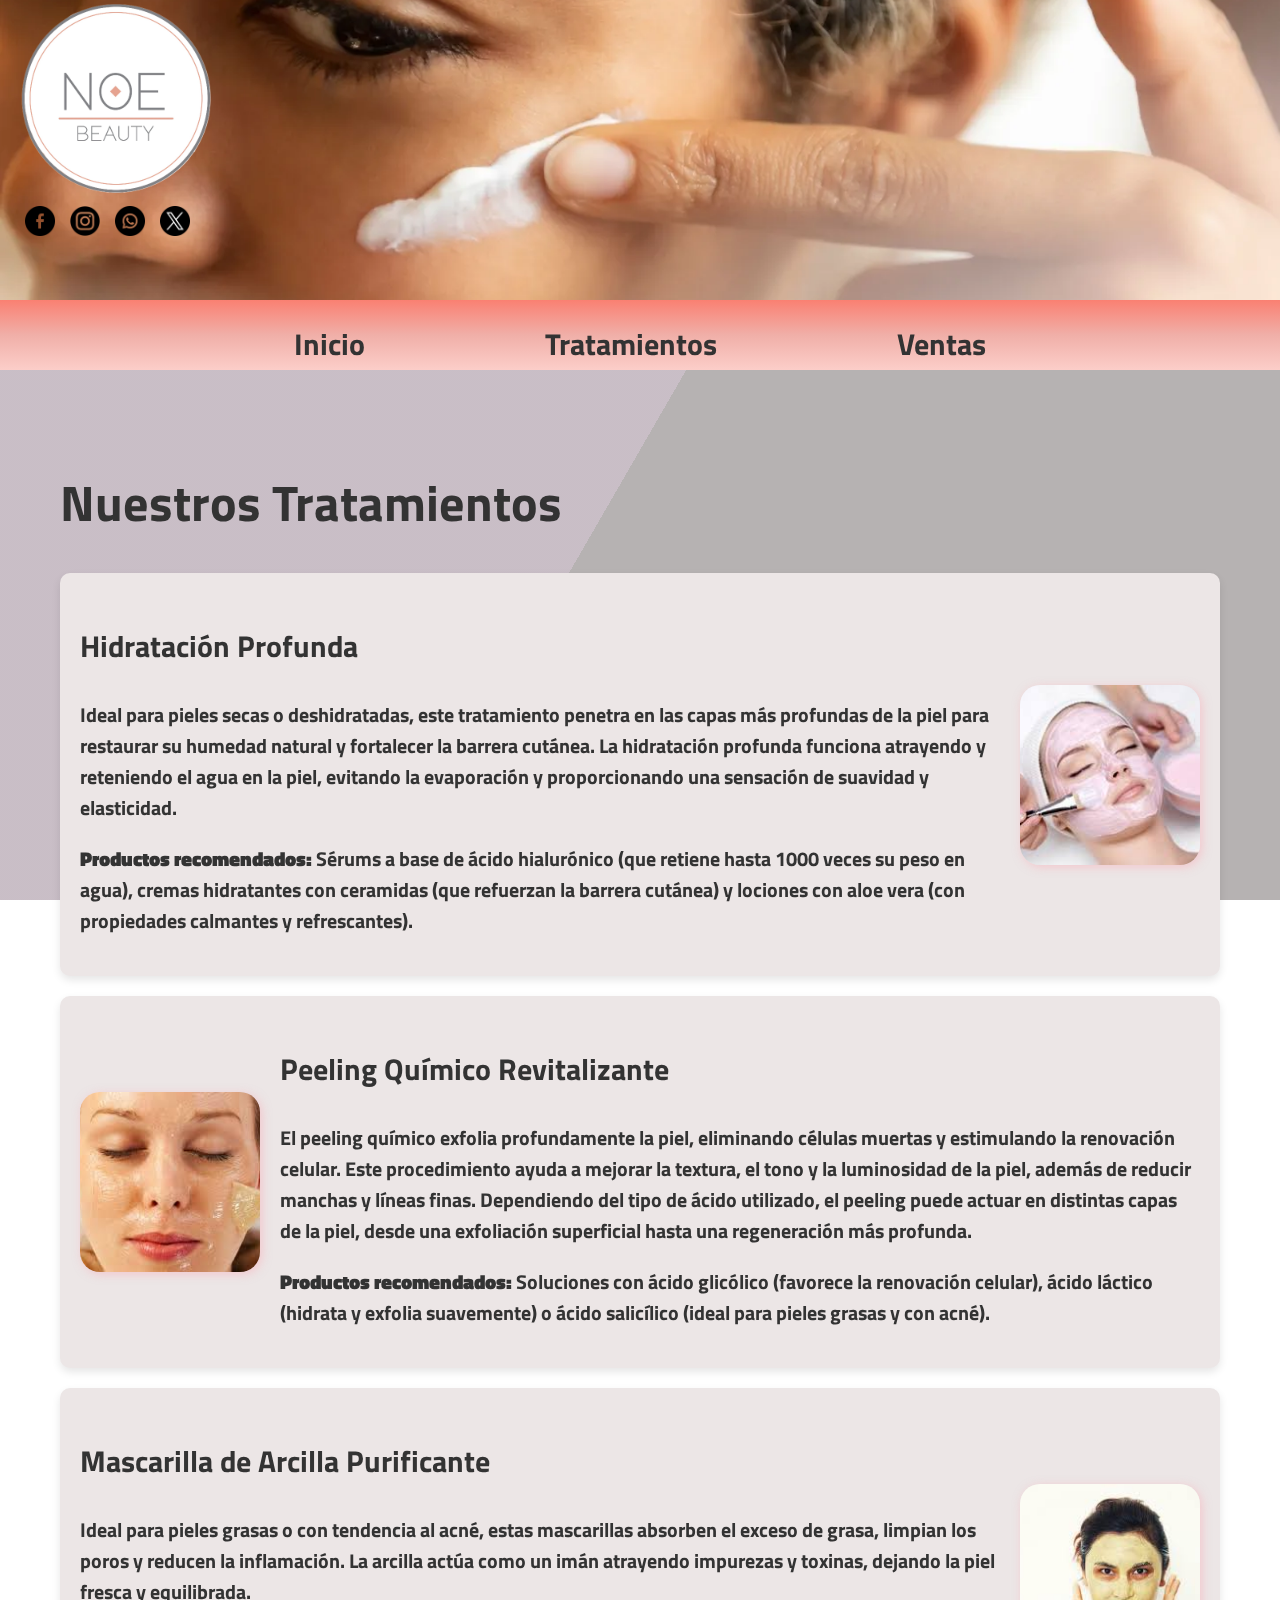
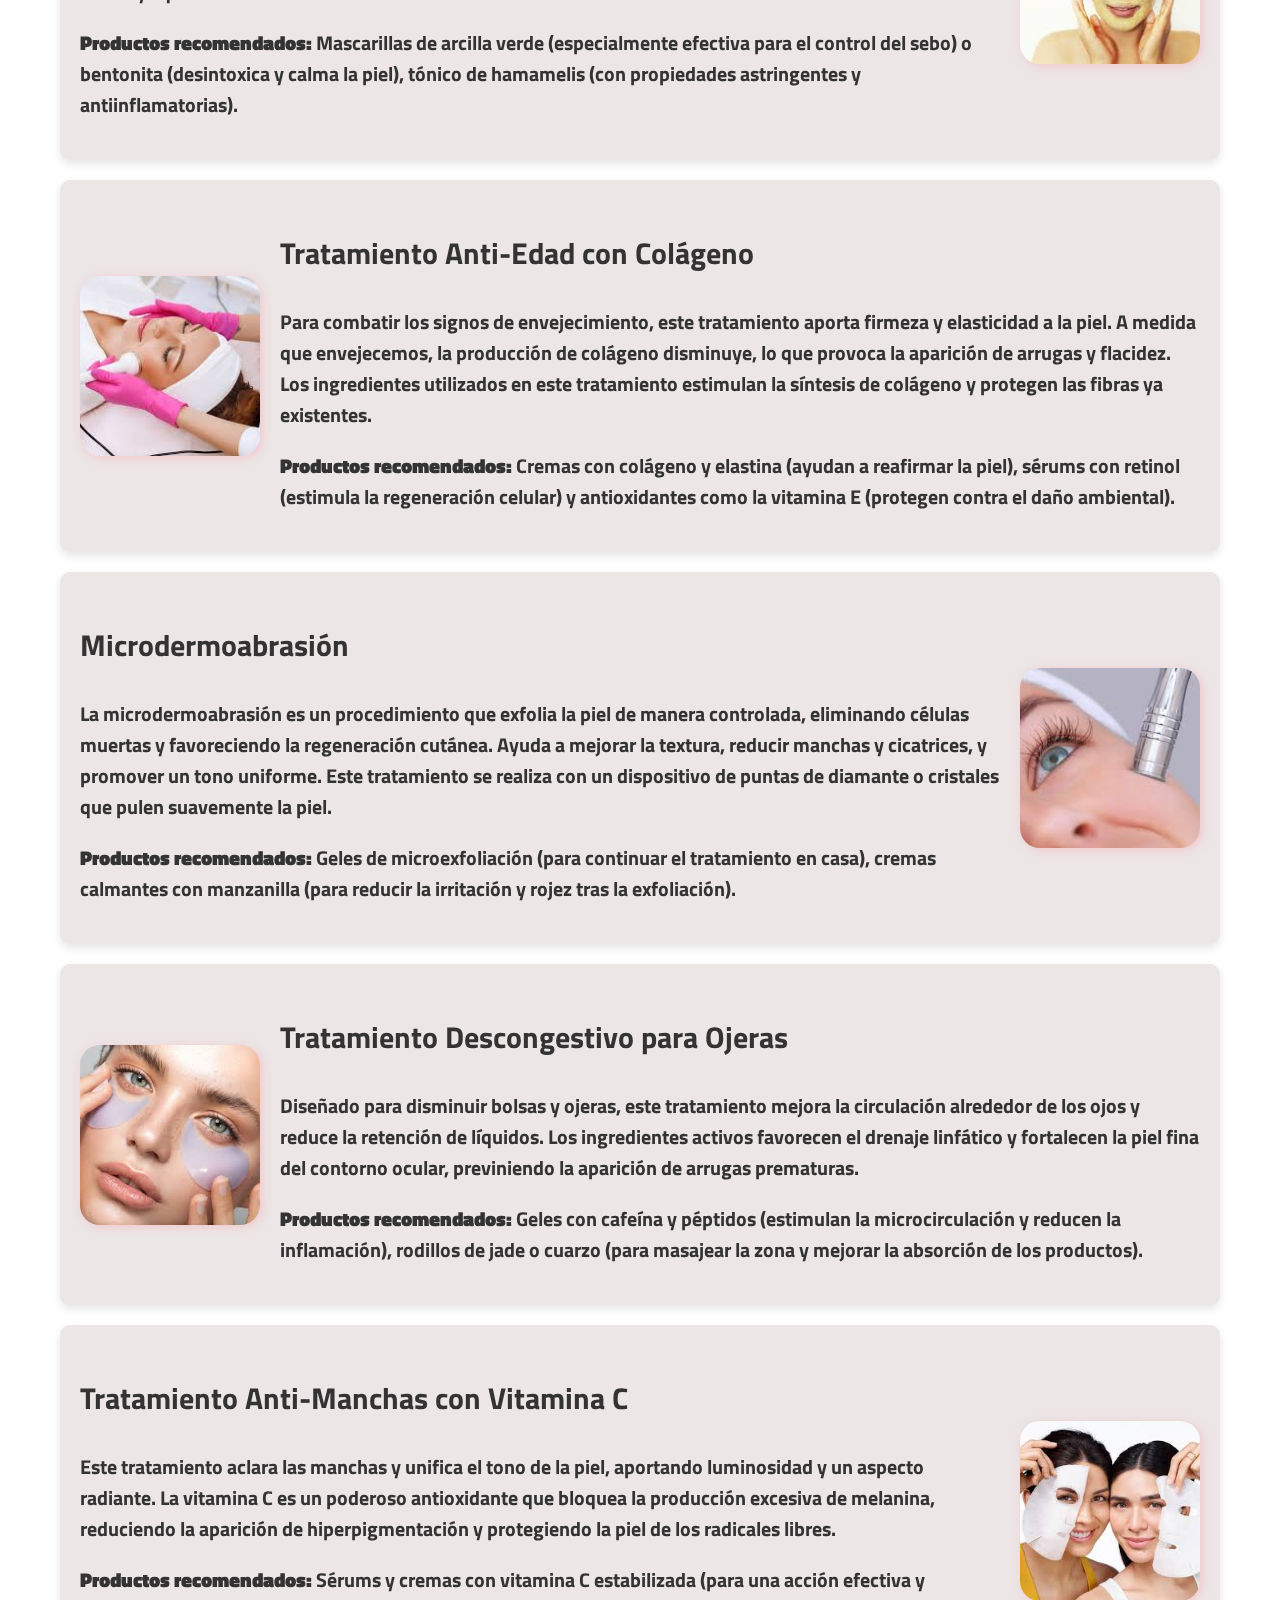
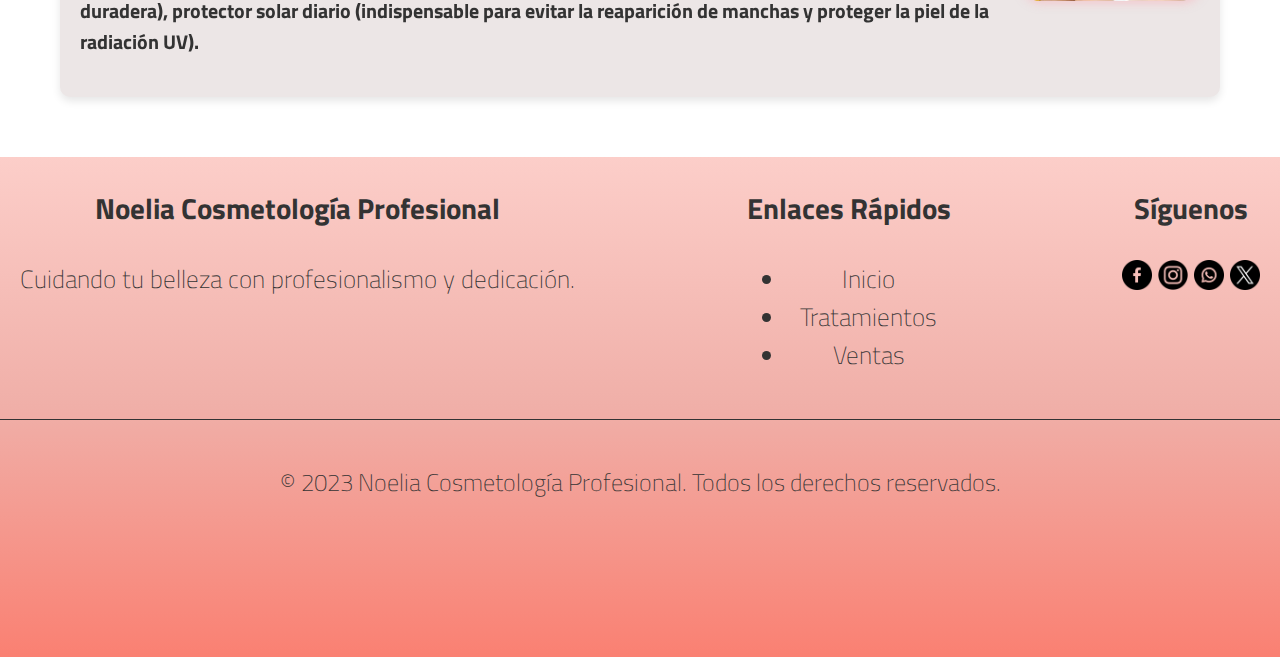
<file: tratamientos.html>
<!DOCTYPE html>
<html lang="es">
<head>
    <meta charset="UTF-8">
    <meta name="viewport" content="width=device-width, initial-scale=1.0">
    <title>Tratamientos - Noelia Cosmetología Profesional</title>
    <link rel="stylesheet" href="styles.css">
    <style>
        @import url('https://fonts.googleapis.com/css2?family=Lora:ital,wght@0,400..700;1,400..700&family=Titillium+Web:ital,wght@0,200;0,300;0,400;0,600;0,700;0,900;1,200;1,300;1,400;1,600;1,700&display=swap');
        </style>


</head>
<body>
    <div class="bg"></div>
    <div class="bg bg2"></div>
    <div class="bg bg3"></div>
    <header>
       
       
        <!-- Banner animado debajo de la sección de redes sociales y logo -->
        <div class="banner-animado">
            <div class="logo">
                <img src="img/logo.png" alt="Logo de Noelia"> <!-- Imagen del logo con un texto alternativo -->
            </div>
            <!-- Íconos de redes sociales -->
            <div class="redes-sociales">
                <a href="#" class="social-icon"><img src="img/facebook.png" alt="Facebook"></a> <!-- Enlace a Facebook -->
                <a href="#" class="social-icon"><img src="img/instagram.png" alt="Instagram"></a> <!-- Enlace a Instagram -->
                <a href="#" class="social-icon"><img src="img/whatsapp.png" alt="WhatsApp"></a> <!-- Enlace a WhatsApp -->
                <a href="#" class="social-icon"><img src="img/gorjeo.png" alt="X"></a> <!-- Enlace a la red social X (Twitter) -->
            </div>
        </div>
       

        <!-- Barra de navegación -->
        <nav>
            <ul>
                <li><a href="index.html">Inicio</a></li>
                <li><a href="tratamientos.html">Tratamientos</a></li>
                
                <li><a href="ventas.html">Ventas</a></li>
            </ul>
        </nav>
    </header>
    <main>
        <h1 style="font-size: 50px;">Nuestros Tratamientos</h1>
        <section class="tratamientos">
           
        
            <div class="tratamiento" id="hidratacion-profunda">
                <div class="tratamiento-info">
                    <h3>Hidratación Profunda</h3>
                    <p>Ideal para pieles secas o deshidratadas, este tratamiento penetra en las capas más profundas de la piel para restaurar su humedad natural y fortalecer la barrera cutánea. La hidratación profunda funciona atrayendo y reteniendo el agua en la piel, evitando la evaporación y proporcionando una sensación de suavidad y elasticidad.</p>
                    <p><strong>Productos recomendados:</strong> Sérums a base de ácido hialurónico (que retiene hasta 1000 veces su peso en agua), cremas hidratantes con ceramidas (que refuerzan la barrera cutánea) y lociones con aloe vera (con propiedades calmantes y refrescantes).</p>
                </div>
                <img src="img/hid.jpeg" alt="Hidratación Profunda">
            </div>
        
            <div class="tratamiento" id="peeling-quimico">
                <div class="tratamiento-info">
                    <h3>Peeling Químico Revitalizante</h3>
                    <p>El peeling químico exfolia profundamente la piel, eliminando células muertas y estimulando la renovación celular. Este procedimiento ayuda a mejorar la textura, el tono y la luminosidad de la piel, además de reducir manchas y líneas finas. Dependiendo del tipo de ácido utilizado, el peeling puede actuar en distintas capas de la piel, desde una exfoliación superficial hasta una regeneración más profunda.</p>
                    <p><strong>Productos recomendados:</strong> Soluciones con ácido glicólico (favorece la renovación celular), ácido láctico (hidrata y exfolia suavemente) o ácido salicílico (ideal para pieles grasas y con acné).</p>
                </div>
                <img src="img/peeling.jpeg" alt="Peeling Químico Revitalizante">
            </div>
        
            <div class="tratamiento" id="mascarilla-arcilla">
                <div class="tratamiento-info">
                    <h3>Mascarilla de Arcilla Purificante</h3>
                    <p>Ideal para pieles grasas o con tendencia al acné, estas mascarillas absorben el exceso de grasa, limpian los poros y reducen la inflamación. La arcilla actúa como un imán atrayendo impurezas y toxinas, dejando la piel fresca y equilibrada.</p>
                    <p><strong>Productos recomendados:</strong>  Mascarillas de arcilla verde (especialmente efectiva para el control del sebo) o bentonita (desintoxica y calma la piel), tónico de hamamelis (con propiedades astringentes y antiinflamatorias).</p>
                </div>
                <img src="img/mascarilla.jpeg" alt="Mascarilla de Arcilla Purificante">
            </div>
        
            <div class="tratamiento" id="anti-edad-colageno">
                <div class="tratamiento-info">
                    <h3>Tratamiento Anti-Edad con Colágeno</h3>
                    <p>Para combatir los signos de envejecimiento, este tratamiento aporta firmeza y elasticidad a la piel. A medida que envejecemos, la producción de colágeno disminuye, lo que provoca la aparición de arrugas y flacidez. Los ingredientes utilizados en este tratamiento estimulan la síntesis de colágeno y protegen las fibras ya existentes.</p>
                    <p><strong>Productos recomendados:</strong> Cremas con colágeno y elastina (ayudan a reafirmar la piel), sérums con retinol (estimula la regeneración celular) y antioxidantes como la vitamina E (protegen contra el daño ambiental).</p>
                </div>
                <img src="img/anti.jpeg" alt="Tratamiento Anti-Edad con Colágeno">
            </div>
        
            <div class="tratamiento" id="microdermoabrasion">
                <div class="tratamiento-info">
                    <h3>Microdermoabrasión</h3>
                    <p>La microdermoabrasión es un procedimiento que exfolia la piel de manera controlada, eliminando células muertas y favoreciendo la regeneración cutánea. Ayuda a mejorar la textura, reducir manchas y cicatrices, y promover un tono uniforme. Este tratamiento se realiza con un dispositivo de puntas de diamante o cristales que pulen suavemente la piel.</p>
                    <p><strong>Productos recomendados:</strong> Geles de microexfoliación (para continuar el tratamiento en casa), cremas calmantes con manzanilla (para reducir la irritación y rojez tras la exfoliación).</p>
                </div>
                <img src="img/micro.jpeg" alt="Microdermoabrasión">
            </div>
        
            <div class="tratamiento" id="descongestivo-ojeras">
                <div class="tratamiento-info">
                    <h3>Tratamiento Descongestivo para Ojeras</h3>
                    <p>Diseñado para disminuir bolsas y ojeras, este tratamiento mejora la circulación alrededor de los ojos y reduce la retención de líquidos. Los ingredientes activos favorecen el drenaje linfático y fortalecen la piel fina del contorno ocular, previniendo la aparición de arrugas prematuras.</p>
                    <p><strong>Productos recomendados:</strong> Geles con cafeína y péptidos (estimulan la microcirculación y reducen la inflamación), rodillos de jade o cuarzo (para masajear la zona y mejorar la absorción de los productos).</p>
                </div>
                <img src="img/descong.jpeg" alt="Tratamiento Descongestivo para Ojeras">
            </div>
        
            <div class="tratamiento" id="anti-manchas-vitamina-c">
                <div class="tratamiento-info">
                    <h3>Tratamiento Anti-Manchas con Vitamina C</h3>
                    <p>Este tratamiento aclara las manchas y unifica el tono de la piel, aportando luminosidad y un aspecto radiante. La vitamina C es un poderoso antioxidante que bloquea la producción excesiva de melanina, reduciendo la aparición de hiperpigmentación y protegiendo la piel de los radicales libres.</p>
                    <p><strong>Productos recomendados:</strong> Sérums y cremas con vitamina C estabilizada (para una acción efectiva y duradera), protector solar diario (indispensable para evitar la reaparición de manchas y proteger la piel de la radiación UV).</p>
                </div>
                <img src="img/manchas.jpeg" alt="Tratamiento Anti-Manchas con Vitamina C">
            </div>
        </section>
        


        </div>
        
        
    </main>

    <footer>
        <div class="footer-content">
            <div class="footer-left">
                <h3>Noelia Cosmetología Profesional</h3>
                <p>Cuidando tu belleza con profesionalismo y dedicación.</p>
            </div>
            <div class="footer-center">
                <h3>Enlaces Rápidos</h3>
                <ul>
                    <li><a href="index.html">Inicio</a></li>
                    <li><a href="tratamientos.html">Tratamientos</a></li>
                    
                    <li><a href="ventas.html">Ventas</a></li>
                </ul>
            </div>
            <div class="footer-right">
                <h3>Síguenos</h3>
                <div class="footer-redes-sociales">
                    <a href="#" class="social-icon"><img src="img/facebook.png" alt="Facebook"></a>
                    <a href="#" class="social-icon"><img src="img/instagram.png" alt="Instagram"></a>
                    <a href="#" class="social-icon"><img src="img/whatsapp.png" alt="WhatsApp"></a>
                    <a href="#" class="social-icon"><img src="img/gorjeo.png" alt="X"></a>
                </div>
            </div>
        </div>
        <div class="footer-bottom">
            <p>&copy; 2023 Noelia Cosmetología Profesional. Todos los derechos reservados.</p>
        </div>
    </footer>

    <script src="script.js"></script>
</body>
</html>
</file>
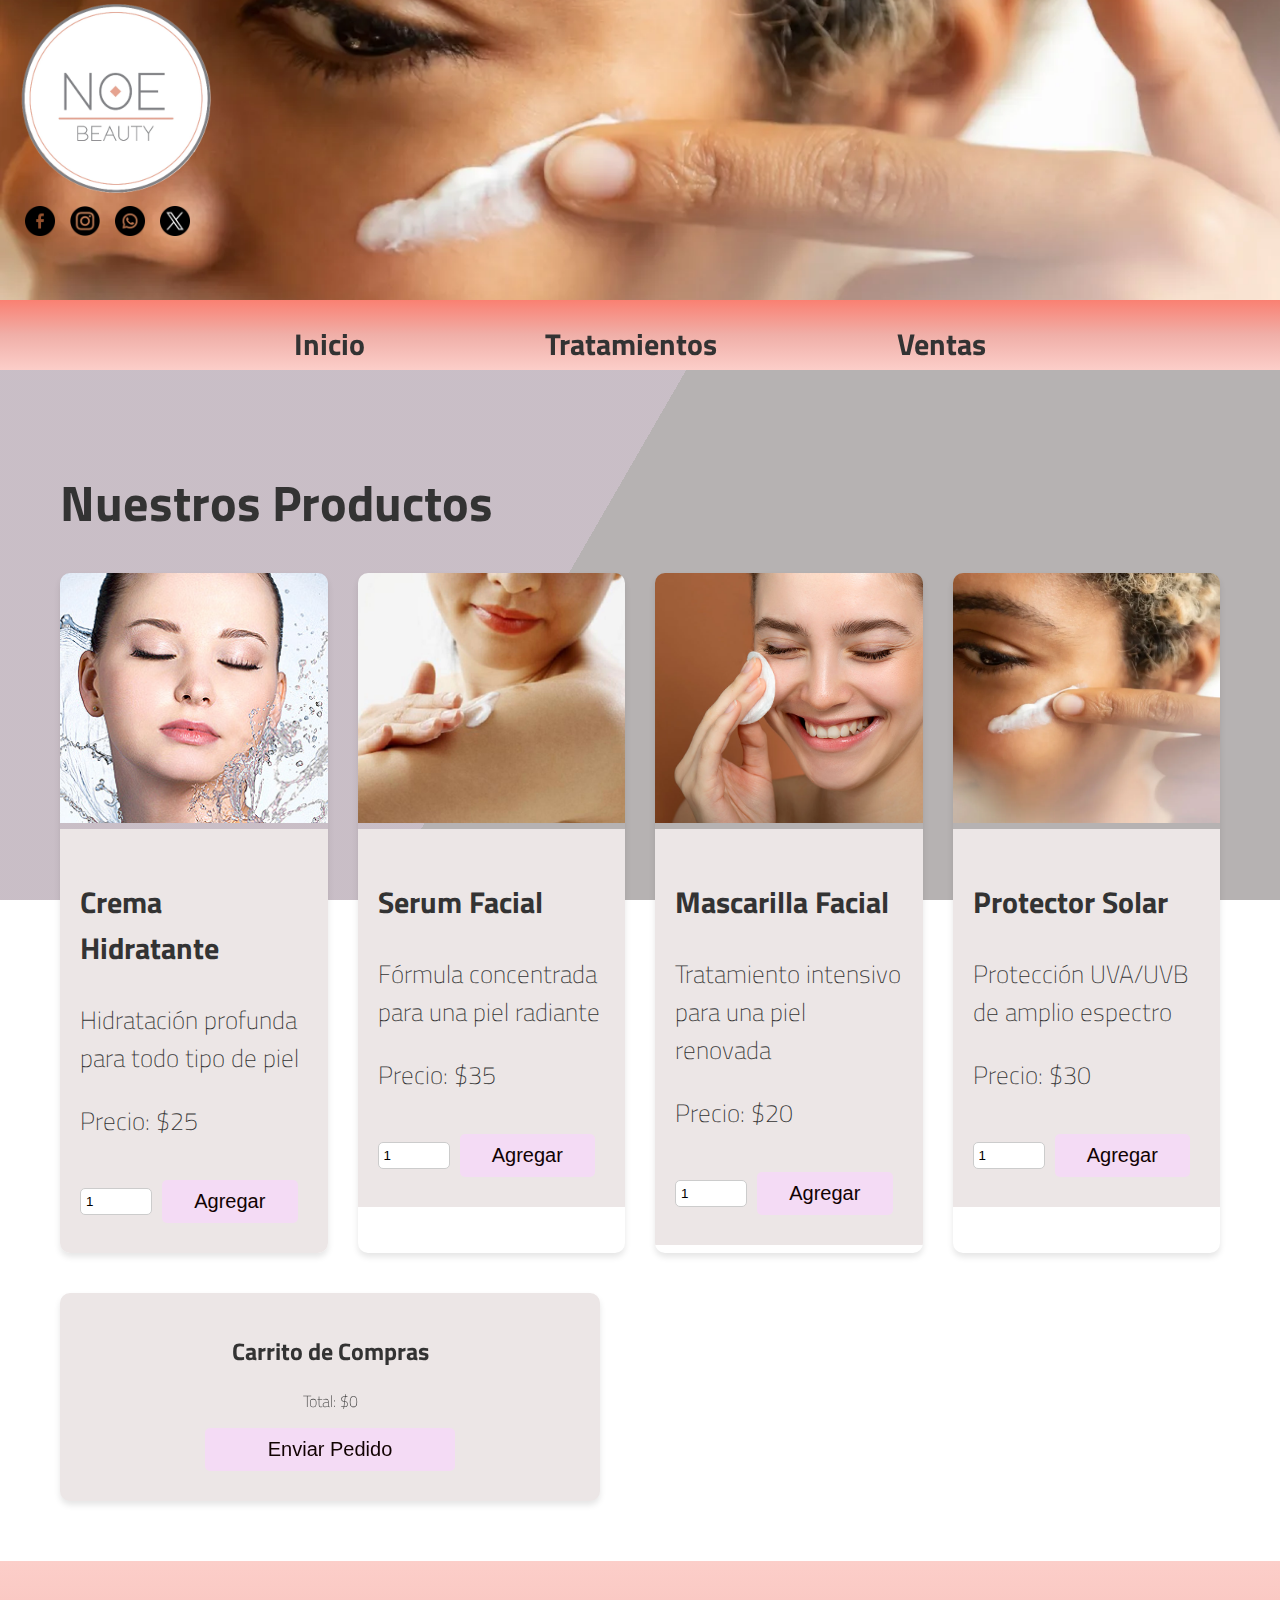
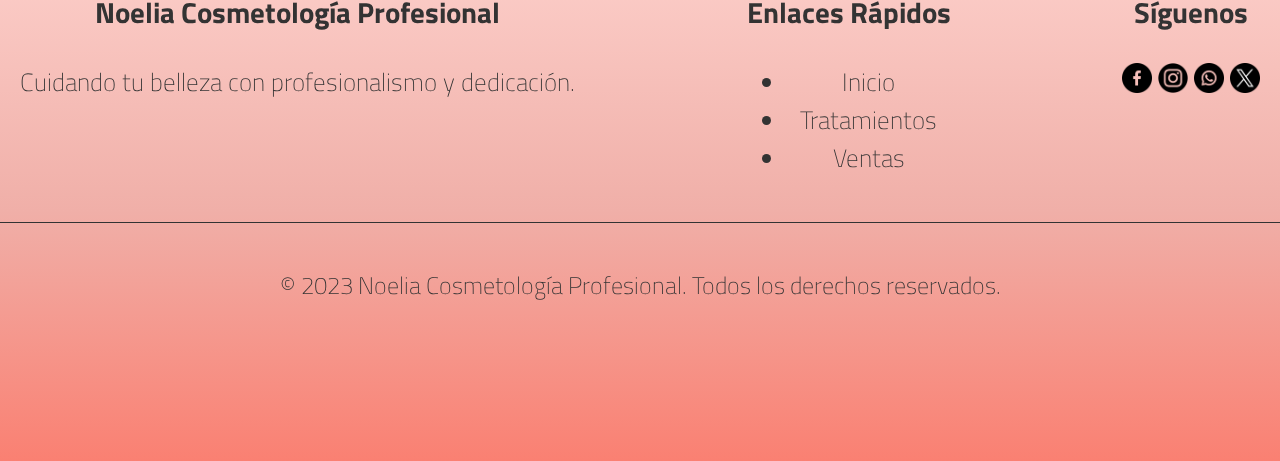
<file: ventas.html>
<!DOCTYPE html>
<html lang="es">
<head>
    <meta charset="UTF-8">
    <meta name="viewport" content="width=device-width, initial-scale=1.0">
    <title>Ventas - Noelia Cosmetología Profesional</title>
    <link rel="stylesheet" href="styles.css">
    <style>
        @import url('https://fonts.googleapis.com/css2?family=Lora:ital,wght@0,400..700;1,400..700&family=Titillium+Web:ital,wght@0,200;0,300;0,400;0,600;0,700;0,900;1,200;1,300;1,400;1,600;1,700&display=swap');
        </style>
</head>
<body>
    <div class="bg"></div>
    <div class="bg bg2"></div>
    <div class="bg bg3"></div>
    <header>
       
       
        <!-- Banner animado debajo de la sección de redes sociales y logo -->
        <div class="banner-animado">
            <div class="logo">
                <img src="img/logo.png" alt="Logo de Noelia"> <!-- Imagen del logo con un texto alternativo -->
            </div>
            <!-- Íconos de redes sociales -->
            <div class="redes-sociales">
                <a href="#" class="social-icon"><img src="img/facebook.png" alt="Facebook"></a> <!-- Enlace a Facebook -->
                <a href="#" class="social-icon"><img src="img/instagram.png" alt="Instagram"></a> <!-- Enlace a Instagram -->
                <a href="#" class="social-icon"><img src="img/whatsapp.png" alt="WhatsApp"></a> <!-- Enlace a WhatsApp -->
                <a href="#" class="social-icon"><img src="img/gorjeo.png" alt="X"></a> <!-- Enlace a la red social X (Twitter) -->
            </div>
        </div>
       

        <!-- Barra de navegación -->
        <nav>
            <ul>
                <li><a href="index.html">Inicio</a></li>
                <li><a href="tratamientos.html">Tratamientos</a></li>
               
                <li><a href="ventas.html">Ventas</a></li>
            </ul>
        </nav>
    </header>

    <main>
        <h1 style="font-size: 50px;">Nuestros Productos</h1>
        <div class="productos">
            <div class="producto">
                <img src="img/1.jpg" alt="Crema Hidratante">
                <div class="producto-info">
                    <h3>Crema Hidratante</h3>
                    <p>Hidratación profunda para todo tipo de piel</p>
                    <p>Precio: $25</p>
                    <div class="producto-agregar">
                        <input type="number" min="1" value="1" class="cantidad-input">
                        <button onclick="agregarAlCarrito('Crema Hidratante', 25, this)">Agregar</button>
                    </div>
                </div>
            </div>
            <div class="producto">
                <img src="img/2.jpeg" alt="Serum Facial">
                <div class="producto-info">
                    <h3>Serum Facial</h3>
                    <p>Fórmula concentrada para una piel radiante</p>
                    <p>Precio: $35</p>
                    <div class="producto-agregar">
                        <input type="number" min="1" value="1" class="cantidad-input">
                        <button onclick="agregarAlCarrito('Serum Facial', 35, this)">Agregar</button>
                    </div>
                </div>
            </div>
            <div class="producto">
                <img src="img/3.jpeg" alt="Mascarilla Facial">
                <div class="producto-info">
                    <h3>Mascarilla Facial</h3>
                    <p>Tratamiento intensivo para una piel renovada</p>
                    <p>Precio: $20</p>
                    <div class="producto-agregar">
                        <input type="number" min="1" value="1" class="cantidad-input">
                        <button  onclick="agregarAlCarrito('Mascarilla Facial', 20, this)">Agregar</button>
                    </div>
                </div>
            </div>
            <div class="producto">
                <img src="img/4.jpeg" alt="Protector Solar">
                <div class="producto-info">
                    <h3>Protector Solar</h3>
                    <p>Protección UVA/UVB de amplio espectro</p>
                    <p>Precio: $30</p>
                    <div class="producto-agregar">
                        <input type="number" min="1" value="1" class="cantidad-input">
                        <button  onclick="agregarAlCarrito('Protector Solar', 30, this)">Agregar</button>
                    </div>
                </div>
            </div>
            <!-- Puedes agregar más productos aquí siguiendo el mismo formato -->
        </div>

        <div id="carrito">
            <h2>Carrito de Compras</h2>
            <div id="carrito-items"></div>
            <div id="carrito-total">Total: $0</div>
            <button style="width: 250px;" class="btn-envio" onclick="enviarPedido()">Enviar Pedido</button>
        </div>
    </main>

    <footer>
        <div class="footer-content">
            <div class="footer-left">
                <h3>Noelia Cosmetología Profesional</h3>
                <p>Cuidando tu belleza con profesionalismo y dedicación.</p>
            </div>
            <div class="footer-center">
                <h3>Enlaces Rápidos</h3>
                <ul>
                    <li><a href="index.html">Inicio</a></li>
                    <li><a href="tratamientos.html">Tratamientos</a></li>
                   
                    <li><a href="ventas.html">Ventas</a></li>
                </ul>
            </div>
            <div class="footer-right">
                <h3>Síguenos</h3>
                <div class="footer-redes-sociales">
                    <a href="#" class="social-icon"><img src="img/facebook.png" alt="Facebook"></a>
                    <a href="#" class="social-icon"><img src="img/instagram.png" alt="Instagram"></a>
                    <a href="#" class="social-icon"><img src="img/whatsapp.png" alt="WhatsApp"></a>
                    <a href="#" class="social-icon"><img src="img/gorjeo.png" alt="X"></a>
                </div>
            </div>
        </div>
        <div class="footer-bottom">
            <p>&copy; 2023 Noelia Cosmetología Profesional. Todos los derechos reservados.</p>
        </div>
    </footer>

    <script src="script.js"></script>
</body>
</html>
</file>
<file: styles.css>
:root {
  --color-primary: #ffd1dc;
  --color-secondary: #f1f1e1;
  --color-text: #333;
  --color-accent: #d1d0d0;
  --border-radius: 10px;
  --box-shadow: 0 4px 6px rgba(0, 0, 0, 0.1);
  --transition: all 0.3s ease;
}

body {
  margin: 0;
  padding: 0;
  color: var(--color-text);
  display: flex;
  flex-direction: column;
  min-height: 100vh;
  font-family: "Titillium Web", serif;
  font-weight: 200;
  font-style: normal;
  text-decoration: none
}

.container {
  max-width: 1200px;
  margin: 0 auto;
  padding: 0 20px;

  
}





/* #region Header */
header {
  background-color: var(--color-secondary);
  
}



.logo img {
  max-width: 200px;
  height: auto;
  text-align: right;
  margin-left: 15px;
}

.redes-sociales {
  display: flex;
  gap: 15px;
  text-align: right;
  margin-left: 25px;
}

.social-icon img {
  width: 30px;
  height: 30px;
  transition: var(--transition);
}

.social-icon:hover img {
  transform: scale(1.1);
}

.banner-animado {
  width: 100%;
  height: 300px;
  background-size: cover;
  background-position: center;
  transition: background-image 0.5s ease-in-out;
}
nav {
  background: linear-gradient(to bottom, #fa8072,  #f0afa8,  #fccec9);
  padding: 15px;
  height: 40px;
 
}

nav ul {
  display: flex;
  justify-content: center;
  padding: 5px ;
  list-style-type: none;
  font-size: 30px;
  margin-top: 1px;
  gap: 150px;
}

nav ul li {
  margin: 0 15px;
  
}

nav ul li a {
  text-decoration: none;
  color: var(--color-text);
  font-weight: bold;
  transition: var(--transition);
 
}

nav ul li a:hover {
  color: var(--color-accent);
}

main {
  flex-grow: 1;
  padding: 60px ;
}
/* #endregion */
/* #region **INTRODUCCION**/

.titulo{
  text-align: center;
  font-size: 50px;
}

.introduccion{
  max-width: 80%;
  text-align: justify;
  margin-left: 10%;
  margin-top: 80px;
  background-color: rgba(255, 255, 255, 0.3); /* Negro con 50% de transparencia */
  border-radius: 20px;
  
}

.introduccion h2{
  font-size: 35px;
  padding: 5px;
  text-align: center;
}
.introduccion p{
  font-size: 30px;
  padding: 15px;
}

.introduccion .frase {
  text-align: center;
  font-size: 30px;
  font-weight: bold;
  color: rgb(7, 7, 7); /* Ajusta según el fondo */
  position: relative;
  overflow: hidden;
  animation: brillo 2s infinite alternate;
}

@keyframes brillo {
  0% {
    text-shadow: -30px 0px 10px rgba(255, 255, 255, 0.1);
  }
  50% {
    text-shadow: 0px 0px 20px rgb(247, 85, 85);
  }
  100% {
    text-shadow: 30px 0px 10px rgba(161, 189, 167, 0.1);
  }
}


/* #endregion */
/* #region ===========TESTIMONIOS=====================**/
.testimonios {
  max-width: 600px;
  margin: 40px auto;
  text-align: center;
  padding: 20px;
  background: #f8c9c9d8;
  border-radius: 10px;
  box-shadow: 0px 4px 8px rgba(0, 0, 0, 0.1);
}

.testimonios h2 {
  font-size: 24px;
  margin-bottom: 20px;
  color: #333;
}

.testimonios-contenedor {
  position: relative;
  min-height: 120px;
}

.testimonio {
  display: none;
  font-size: 18px;
  color: #555;
  padding: 10px;
  transition: opacity 0.5s ease-in-out;
}

.testimonio.activo {
  display: block;
  opacity: 1;
}

.testimonio h4 {
  margin-top: 10px;
  font-weight: bold;
  color: #444;
}

.botones-testimonio{
  
    display: flex;
    gap: 5px;
    justify-content:center;
  
}
.botones-testimonio button{
  width: 150px;
}

/* #endregion */
/* #region ========================BOTONES==========================**/
button {
  background: #ff6b81;
  color: rgb(235, 105, 105);
  border: none;
  padding: 10px;
  border-radius: 50%;
  font-size: 20px;
  cursor: pointer;
  margin: 10px;
  transition: background 0.3s;
}

button:hover {
  background: #ff4757;
}



#carrito-items {
  width: 100%;
  max-width: 600px;
}

.lista-productos {
  display: grid;
  grid-template-columns: 2fr 1fr 1fr; /* Distribuye los elementos */
  align-items: center;
  gap: 10px;
  padding: 10px;
  border-bottom: 1px solid #ccc;
 
}

.producto-nombre {
  text-align: left;
  white-space: nowrap;
  overflow: hidden;
  text-overflow: ellipsis;
}

.producto-precio {
  text-align: center;
}

.producto-info{
  background: #ece6e6;
}

.botones {
  display: flex;
  gap: 5px;
  justify-content:center;
}

.botones button{
  width: 175px;
  
}

.btn-ventas {
  padding: 5px 10px;
  cursor: pointer;
  font-size: 14px;
  background-color: #ddd;
  border: none;
  border-radius: 4px;
}

.eliminar {
  background-color: red;
  color: white;
}
/* #endregion */
/* #region ==========TRATAMIENTOS=========================*/
.tratamientos {
  display: flex;
  flex-direction: column;
  gap: 40px; /* Espacio entre tratamientos */

}

.tratamientos h2{
  text-align: center;
  font-size: 45px;
}

/* Ajustes para cada tratamiento */
.tratamientos {
  display: flex;
  flex-direction: column;
  gap: 20px;
}

.tratamiento {
  display: flex;
  align-items: center;
  background-color: #ece6e6;
  border-radius: 10px;
  overflow: hidden;
  box-shadow: 0 4px 8px rgba(0, 0, 0, 0.1);
  padding: 20px;
  gap: 20px;
  
}

/* Alterna la posición de la imagen */
.tratamiento:nth-child(odd) {
  flex-direction: row;
}

.tratamiento:nth-child(even) {
  flex-direction: row-reverse;
}

/* Ajustes para el texto */
.tratamiento-info {
  flex: 1;
  font-weight: bold;
  font-size: 20px;
}
.tratamiento-info h3{
  font-size: 30px; 
}
/* Ajustes para la imagen */
.tratamiento img {
  width: 180px;
  height: 180px;
  object-fit: cover;
  border-radius: 20px;
  box-shadow: 2px 2px 10px rgba(252, 167, 180, 0.5);
  flex-shrink: 0;
}
/* #endregion */
/* #region-------QUITAR EFECTOS DE VINCULOS----------------------*/
a {
  text-decoration: none; /* Quita el subrayado */
  color: inherit; /* Mantiene el color del texto sin cambios */
}

a:visited {
  text-decoration: none; /* Asegura que siga sin subrayado */
  color: inherit; /* Hace que el color sea el mismo que los enlaces no visitados */
}
/* #endregion*/
/* #region ------------------COMPRAS---------------------------------*/
.productos {
  display: grid;
  grid-template-columns: repeat(auto-fit, minmax(250px, 1fr));
  gap: 30px;
  margin-bottom: 40px;
}

.producto {
  background-color: var(--color-background);
  border-radius: var(--border-radius);
  overflow: hidden;
  box-shadow: var(--box-shadow);
  transition: var(--transition);
}

.producto:hover {
  transform: translateY(-5px);
}

.producto img {
  width: 100%;
  height: 250px;
  object-fit: cover;
}

.producto-info {
  padding: 20px;
}

.producto-agregar {
  display: flex;
  justify-content: space-between;
  align-items: center;
  margin-top: 15px;
}

.cantidad-input {
  width: 60px;
  padding: 5px;
  border: 1px solid #ccc;
  border-radius: 5px;
}

button {
 
  border: none;
  padding: 10px 20px;
  border-radius: 5px;
  cursor: pointer;
  transition: var(--transition);
  
}

button:hover {
  background-color: var(--color-accent);
}

#carrito {
  background-color: var(--color-background);
  padding: 20px;
  border-radius: var(--border-radius);
  box-shadow: var(--box-shadow);
  margin-top: 40px;
  background:  #ece6e6;;
  width: 500px;
  text-align: center;
}

.producto h3{
  font-size: 30px;
}
.producto p{
  font-size: 25px;
}
/* #endregion */

/* #region ==================CONTACTO===================*/


 .formulario {
        display: flex;
        flex-direction: column;
        align-items: center;
        justify-content: center;
        min-height: 90vh; /* Ajusta la altura sin ocupar toda la pantalla */
        padding: 20px 0; /* Espaciado superior e inferior controlado */
        font-size: 25px;
        margin-top: 30px;
      
    }

    .h1 {
        text-align: center;
    }

    #formulario-contacto {
      display: flex;
      flex-direction: column;
      align-items: center;
      width: 40%;
     
      padding: 20px;
      border-radius: 10px;
      box-shadow: 0 0 10px rgba(0, 0, 0, 0.1);
      background: #ece6e6;
    }

    label {
        align-self: flex-start;
        margin-top: 10px;
    }

    input, textarea {
        width: 100%;
        padding: 8px;
        margin-top: 5px;
        border: 1px solid #ccc;
        border-radius: 5px;
    }

    textarea {
        resize: vertical;
        height: 100px;
    }
/* #endregion */
    

/* #region ============BOTONES===================*/
button {
        margin-top: 15px;
        padding: 10px;
        border: none;
        border-radius: 5px;
        background: #f4dbf5;
        color: rgb(17, 2, 2);
        cursor: pointer;
        width: 100%;
    }

    .botones {
      display: flex;
      gap: 10px; /* Espacio entre botones */
      width: 250px;
  }
  
  button {
      
      font-size: 20px;
  }

    button:hover {
        background: #d699f3;
    }

/* #endregion */
/* #region ============FOOTER==============================*/


footer {
  background: linear-gradient(to bottom, #fccec9, #f0afa8, #fa8072);
  
 
  height: 500px;
}

.footer-content {
  display: flex;
  justify-content: space-between;
  flex-wrap: wrap;
  text-align: center;
  margin: 0 20px;
  font-size: 25px;
}

.footer-section {
  flex: 1;
  min-width: 200px;
  padding: 10px;
}

.footer-links,
.footer-redes {
  list-style: none;
  padding: 0;
}

.footer-links li,
.footer-redes li {
  margin: 8px 0;
}

.footer-links a {
  color: #444;
  transition: color 0.3s;
}

.footer-links a:hover {
  color: #ab00fa;
}

.footer-redes {
  display: flex;
  justify-content: center;
  gap: 15px;
}

.footer-redes img {
  width: 50px;
  transition: transform 0.3s;
}

.footer-redes img:hover {
  transform: scale(1.2);
}

.footer-bottom {
  text-align: center;
  margin-top: 20px;
  padding-top: 20px;
  border-top: 1px solid var(--color-text);
  font-size: 24px;
}
/* #endregion */
/* #region ==========EFECTO FONDO==================*/
.bg {
  animation:slide 3s ease-in-out infinite alternate;
  background-image: linear-gradient(-60deg, rgb(172, 168, 168) 50%, rgb(194, 181, 191) 50%);
  bottom:0;
  left:-50%;
  opacity:.5;
  position:fixed;
  right:-50%;
  top:0;
  z-index:-1;

}

.bg2 {
  animation-direction:alternate-reverse;
  animation-duration:4s;
}

.bg3 {
  animation-duration:5s;
}




@keyframes slide {
  0% {
    transform: translateX(-25%); /* Inicia la animación desplazando el elemento un 25% a la izquierda */
  }
  100% {
    transform: translateX(25%); /* Termina la animación desplazando el elemento un 25% a la derecha */
  }
}
/* #endregion */

/* #region ==================RESPONSIVE=======================*/
@media (max-width: 768px) { /* Aplica los estilos solo cuando el ancho de la pantalla sea de 768px o menor (tablets y celulares) */

  .header-top {
    display: flex; /* Activa el modelo de caja flexible para alinear los elementos */
    flex-direction: column; /* Organiza los elementos en una columna */
    align-items: center; /* Centra los elementos horizontalmente */
    width: 100%; /* Hace que el contenedor ocupe el 100% del ancho disponible */
  }

  .logo img {
    max-width: 25%; /* Reduce el tamaño del logo a un máximo del 30% del ancho del contenedor */
    height: auto; /* Mantiene la proporción de la imagen */
    margin-left: 0;
  }

  nav ul {
    flex-wrap: nowrap; /* Evita que los elementos bajen de línea */
    overflow-x: auto; /* Permite desplazamiento horizontal si es necesario */
    white-space: nowrap; /* Evita que los enlaces se rompan en varias líneas */
    padding: 0px ;
    gap: 0px;
   
}



nav ul li a {
    font-size: 15px; /* Reduce el tamaño del texto aún más para móviles */
    padding: 0;
    
    
}

  .banner-animado {
    position: relative; /* Permite que los elementos hijos con position: absolute se posicionen dentro de este contenedor */
    width: 100%; /* Asegura que el banner ocupe todo el ancho disponible */
    height: auto; /* Mantiene la proporción de la imagen del banner */
  }

  .redes-sociales {
    position: absolute; /* Posiciona el contenedor respecto al .banner-animado */
    top: 10px; /* Separa el contenedor de redes sociales 10px desde la parte superior */
    right: 10px; /* Separa el contenedor de redes sociales 10px desde la parte derecha */
    display: flex; /* Usa flexbox para organizar los iconos de redes sociales */
    gap: 10px; /* Separa los iconos entre sí con 10px */
    
  }

  .introduccion{
    max-width: 80%;
    text-align:center;
    margin-left: 10%;
    margin-top: 80px;
    background-color: rgba(255, 255, 255, 0.3); /* Negro con 50% de transparencia */
    border-radius: 20px;
        
  }
.introduccion h1, h2{
  font-size: 5px;
}

  .introduccion p{
    font-size: 20px;
  }

  .introduccion .frase{
    font-size: 15px;
  }

  .titulo{
    font-size: 25px;
  }

  .tratamiento{
    text-align:center;

  }

  .tratamientos h2{

    font-size: 25px;
  }
 
  main {
    width: 100%; /* Hace que el contenido principal ocupe todo el ancho */
    padding: 0; /* Elimina el relleno para optimizar el espacio en pantallas pequeñas */
  }

  .tratamiento {
    flex-direction: column; /* Apila los elementos en una columna */
    text-align: center; /* Centra el texto dentro del contenedor */
    width: 80%; /* Reduce el ancho del contenedor al 80% */
    margin-left: 5%; /* Centra el contenedor dentro de la pantalla */
  }

  .tratamiento img {
    margin-top: 10px; /* Añade un margen superior de 10px a las imágenes dentro de .tratamiento */
  }

  .tratamiento:nth-child(even),
  .tratamiento:nth-child(odd) {
    flex-direction: column; /* Asegura que todos los elementos se organicen en columna */
  }

  #formulario-contacto {
    display: flex; /* Activa el modelo de caja flexible */
    flex-direction: column; /* Organiza los elementos en una columna */
    justify-content: center; /* Centra el formulario verticalmente */
    min-height: 90vh; /* Hace que el formulario ocupe al menos el 90% del alto de la pantalla */
    padding: 10px 0; /* Añade un espaciado superior e inferior */
    font-size: 25px; /* Ajusta el tamaño del texto */
    margin-top: 30px; /* Separa el formulario de los elementos superiores */
    width: 90%; /* Ajusta el ancho para mejor visibilidad */
  }

  #formulario-contacto input {
    width: 70%; /* Ajusta el ancho de los campos de entrada del formulario */
  }

  #formulario-contacto label {
    width: 70%; /* Ajusta el ancho de las etiquetas del formulario */
    margin-left: 41px; /* Agrega un margen izquierdo para alineación */
  }

  #consulta {
    width: 80%; /* Ajusta el ancho del área de consulta dentro del formulario */
  }

  footer {
    height: 100%; /* Asegura que el footer ocupe su contenido completo */
  }

  #carrito {
    background-color: var(--color-background); /* Usa una variable CSS para definir el color de fondo */
    padding: 0; /* Elimina el relleno interno */
    border-radius: var(--border-radius); /* Usa una variable CSS para definir las esquinas redondeadas */
    box-shadow: var(--box-shadow); /* Usa una variable CSS para aplicar sombra */
    margin-top: 40px; /* Separa el carrito de los elementos superiores */
    background: #ece6e6; /* Color de fondo en caso de que la variable no esté definida */
    width: 90%; /* Ajusta el ancho del carrito */
    margin-left: 10px; /* Agrega un margen izquierdo */
    margin-bottom: 15px; /* Agrega un margen inferior */
  }
 
  #carrito button {
    gap: 0; /* Elimina el espacio entre elementos dentro del botón */
    width: 40px; /* Define un ancho fijo para los botones del carrito */
    padding: 0; /* Elimina el espaciado interno */
    margin: 0; /* Elimina los márgenes */
  }
}
/* #endregion */
</file>
